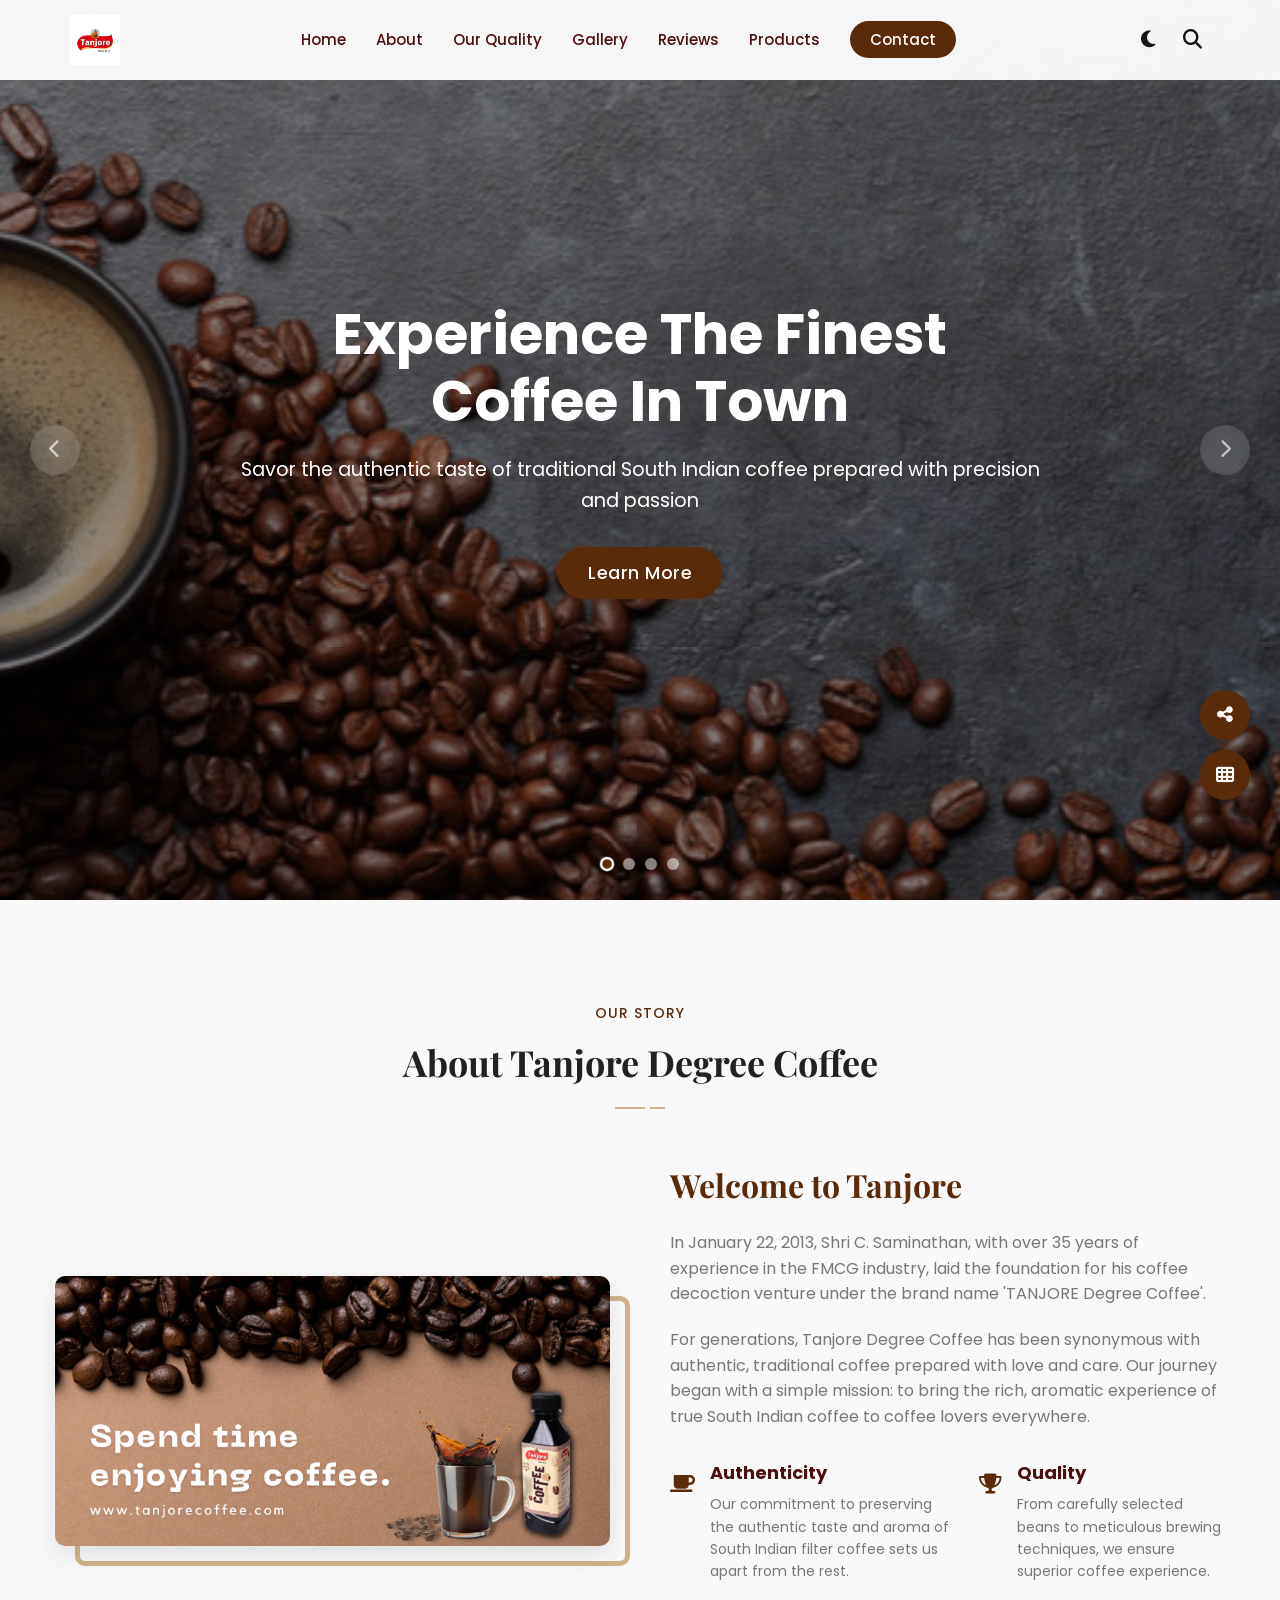
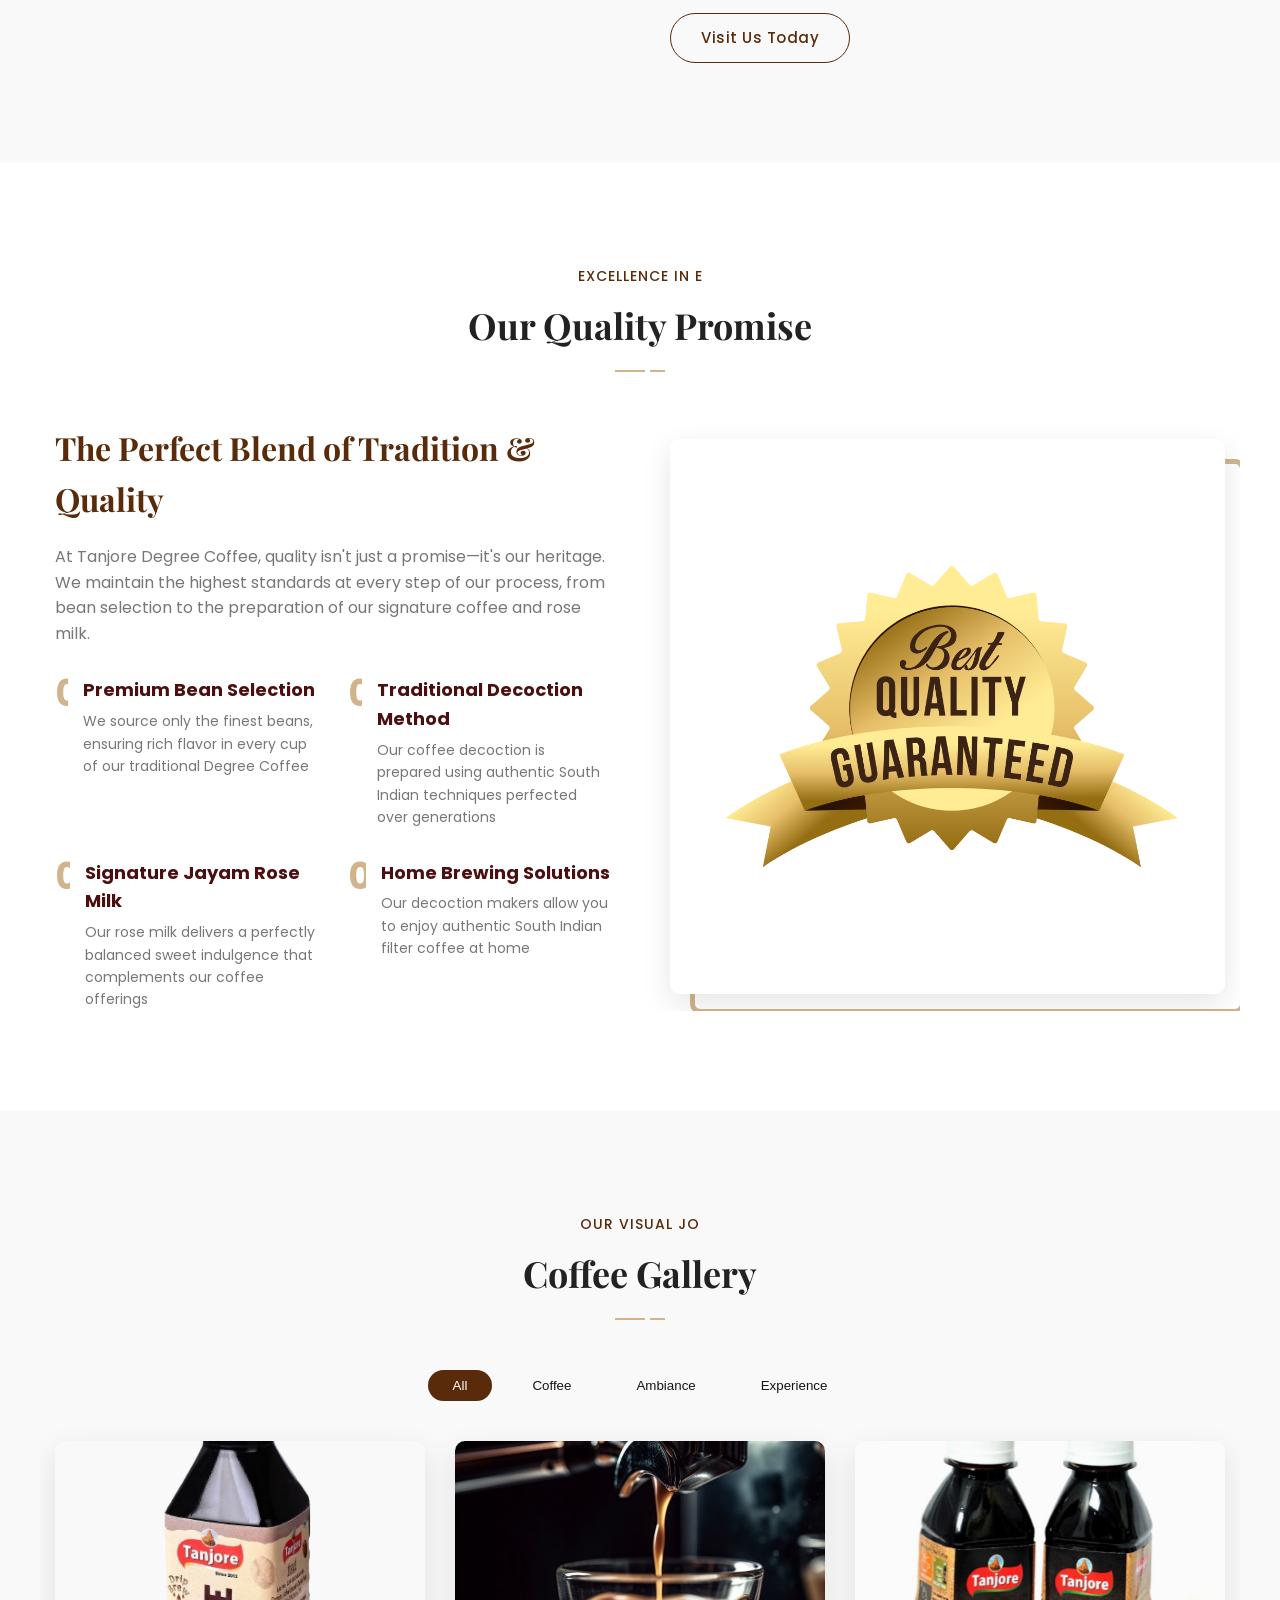
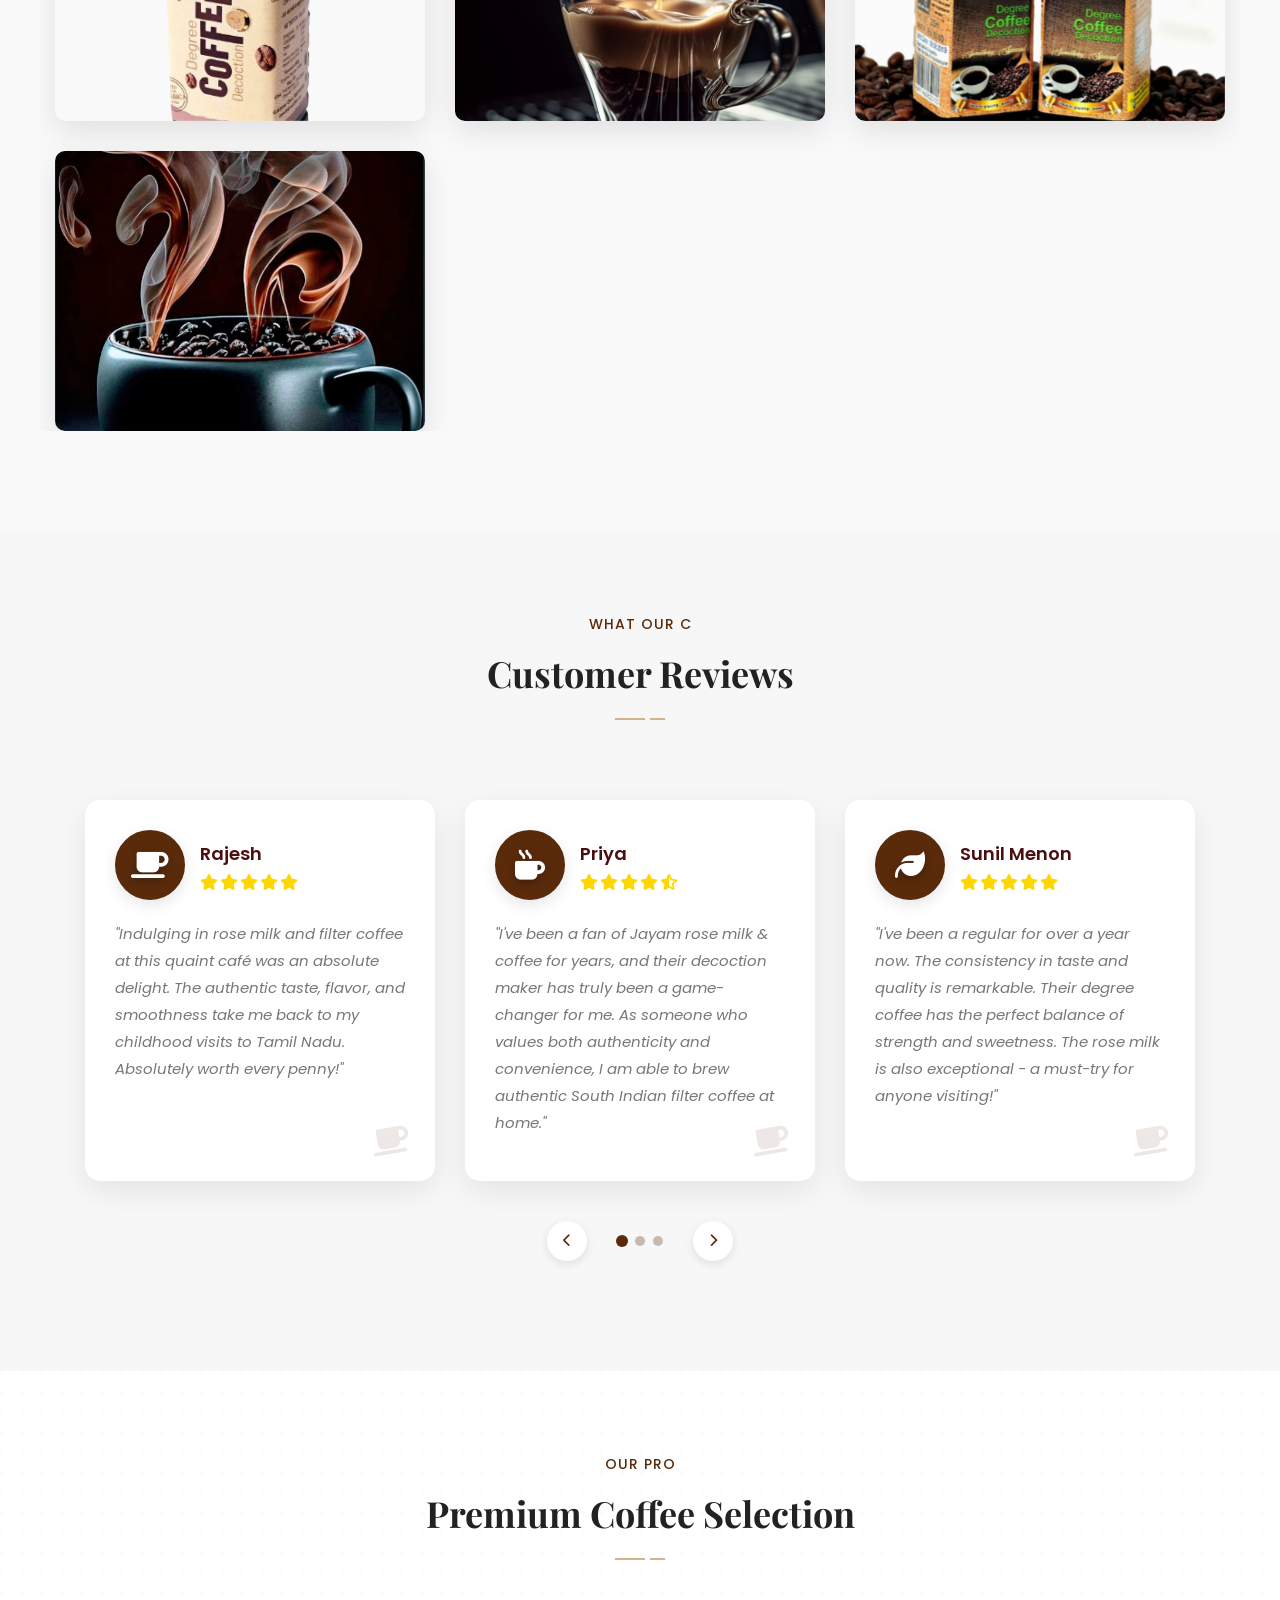
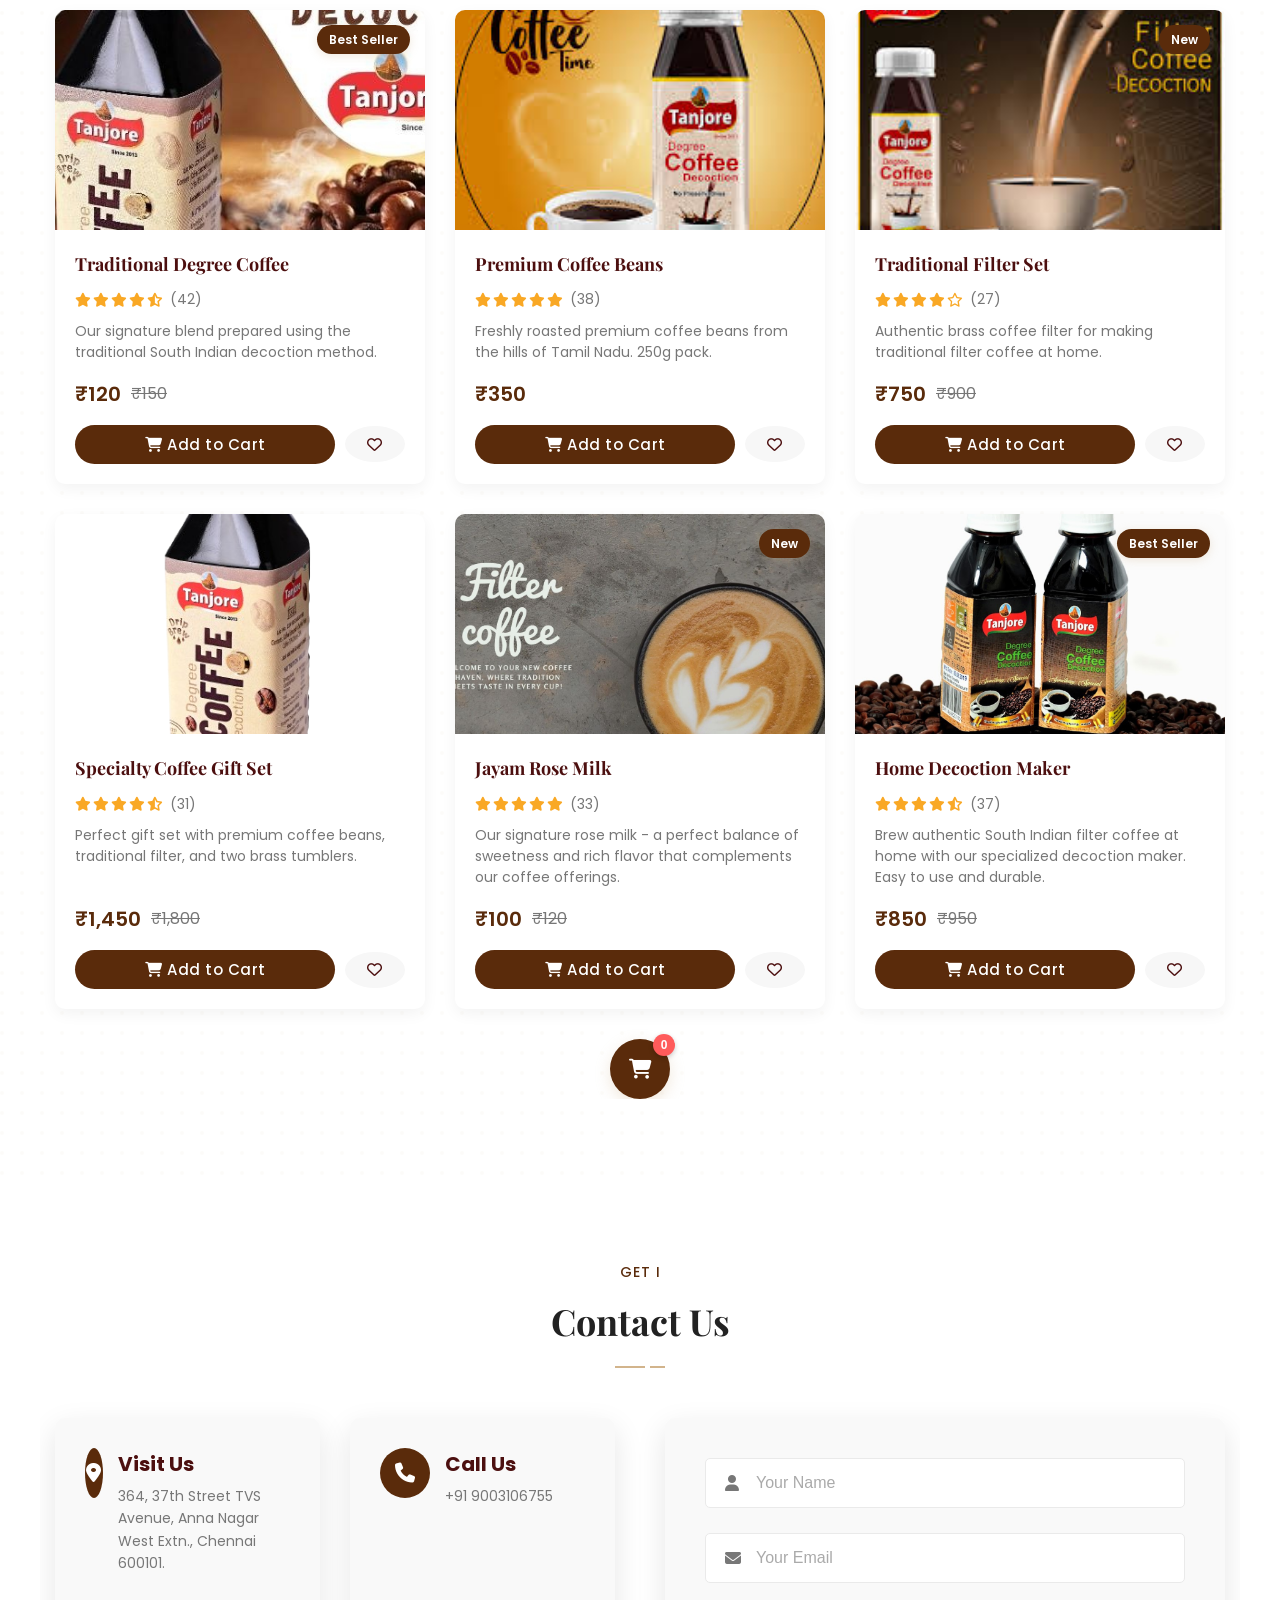
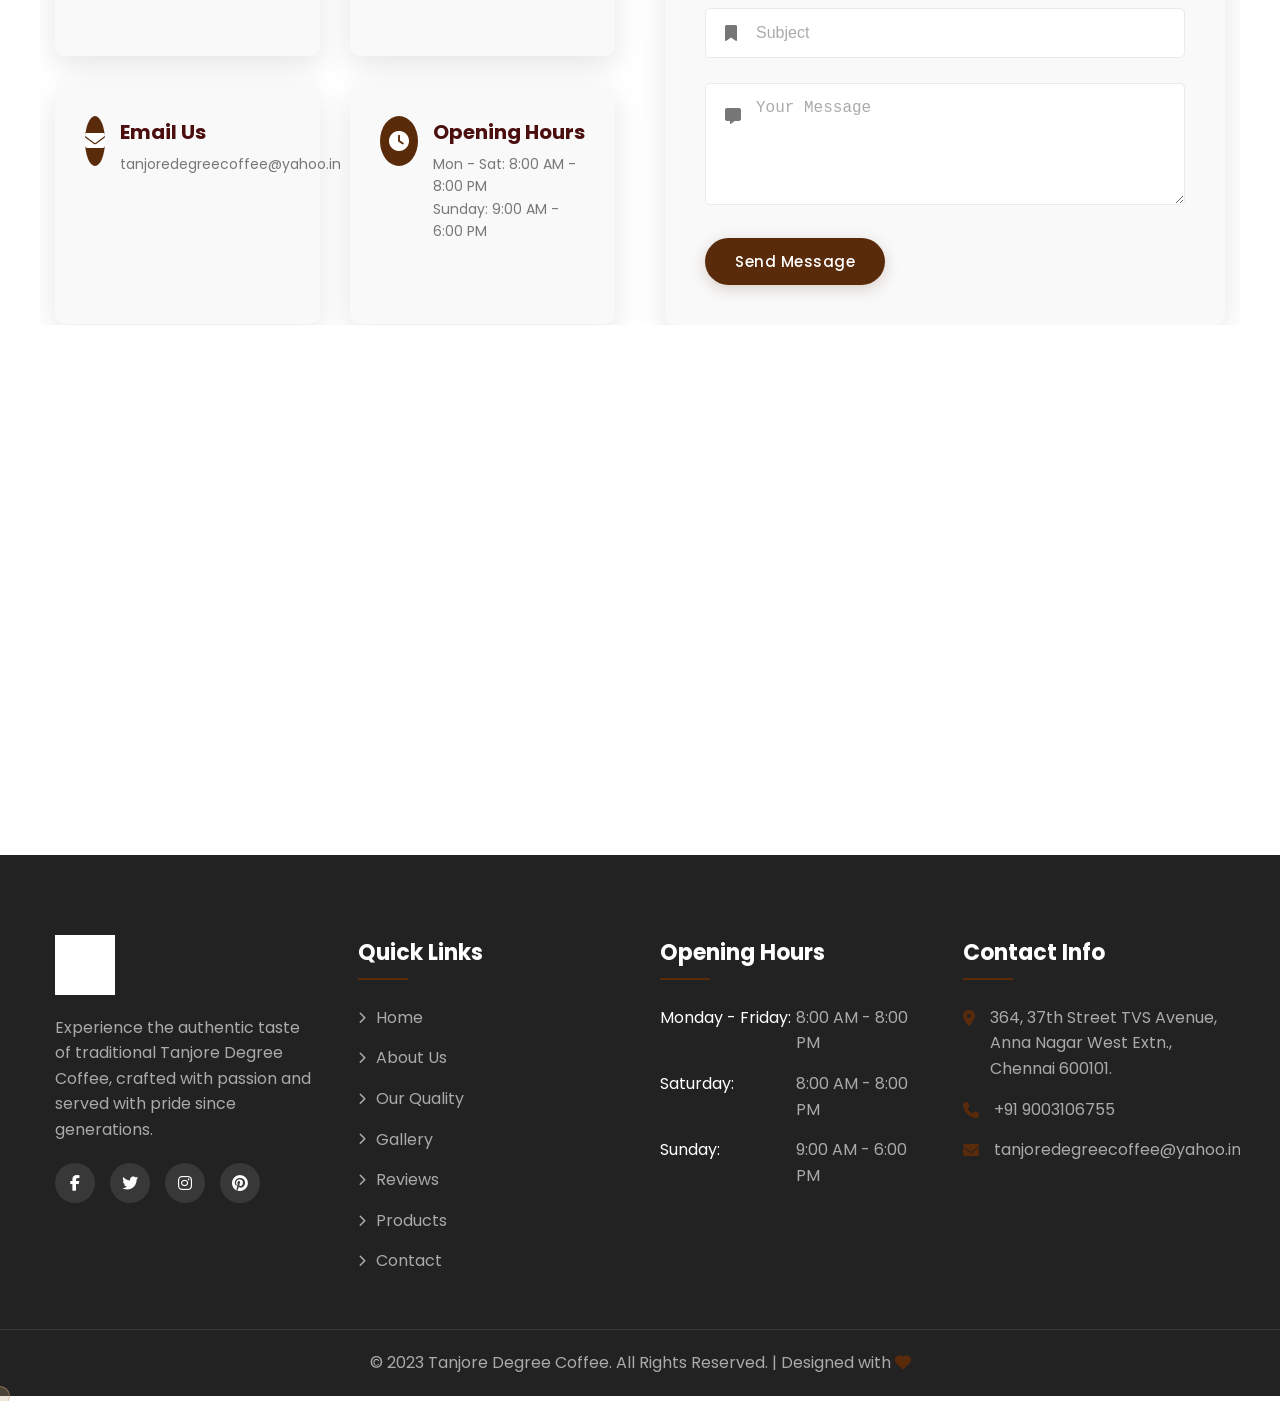
<file: index.html>
<!DOCTYPE html>
<html lang="en">
<head>
    <meta charset="UTF-8">
    <meta name="viewport" content="width=device-width, initial-scale=1.0, maximum-scale=1.0, user-scalable=no, viewport-fit=cover, shrink-to-fit=no">
    <meta name="apple-mobile-web-app-capable" content="yes">
    <meta name="apple-mobile-web-app-status-bar-style" content="black-translucent">
    <meta name="format-detection" content="telephone=no">
    <title>Tanjore Degree Coffee - Premium Coffee Experience</title>
    <!-- Preload critical banner images -->
    <link rel="preload" as="image" href="images/banner-img.jpg">
    <link rel="preload" as="image" href="images/Banner-img 3.png">
    <link rel="preload" as="image" href="images/Banner-img 1.png">
    <link rel="preload" as="image" href="images/Banner-img 4.jpeg">
    <link rel="stylesheet" href="styles.css">
    <link rel="preconnect" href="https://fonts.googleapis.com">
    <link rel="preconnect" href="https://fonts.gstatic.com" crossorigin>
    <link href="https://fonts.googleapis.com/css2?family=Playfair+Display:wght@400;500;600;700&family=Poppins:wght@300;400;500;600;700&display=swap" rel="stylesheet">
    <link rel="stylesheet" href="https://cdnjs.cloudflare.com/ajax/libs/font-awesome/6.4.0/css/all.min.css">
    <style>
        .lazy-image {
            opacity: 0;
            transition: opacity 0.3s ease;
        }
        .lazy-image.loaded {
            opacity: 1;
        }
        .image-placeholder {
            background: linear-gradient(110deg, #ececec 30%, #f5f5f5 50%, #ececec 70%);
            background-size: 200% 100%;
            animation: shimmer 1.5s infinite linear;
            border-radius: 5px;
        }
        @keyframes shimmer {
            0% { background-position: 100% 0; }
            100% { background-position: -100% 0; }
        }
        
        /* Critical fixes for iOS */
        * {
            -webkit-tap-highlight-color: transparent;
        }
        body, button, a, input {
            touch-action: manipulation;
        }
        @supports (-webkit-touch-callout: none) {
            html, body {
                height: -webkit-fill-available;
            }
            .banner-slider {
                height: calc(100vh - 80px);
                height: calc(var(--app-height, 100vh) - 80px);
            }
        }
    </style>
</head>
<body>
    <div class="coffee-animation">
        <div class="coffee-cup">
            <div class="steam">
                <span></span>
                <span></span>
                <span></span>
            </div>
        </div>
    </div>
    
    <header>
        <div class="container">
            <div class="header-inner">
                <div class="logo">
                    <img src="images/Org.png" alt="Tanjore Degree Coffee Logo">
                </div>
                <button class="mobile-menu-btn" aria-label="Toggle Menu" aria-expanded="false">
                    <span></span>
                    <span></span>
                    <span></span>
                </button>
                <nav aria-hidden="true">
                    <ul>
                        <li><a href="#home">Home</a></li>
                        <li><a href="#about">About</a></li>
                        <li><a href="#best-quality">Our Quality</a></li>
                        <li><a href="#gallery">Gallery</a></li>
                        <li><a href="#reviews">Reviews</a></li>
                        <li><a href="#products">Products</a></li>
                        <li><a href="#contact" class="nav-cta">Contact</a></li>
                    </ul>
                </nav>
                <div class="header-actions">
                    <button id="theme-toggle" aria-label="Toggle Dark Mode">
                        <i class="fas fa-moon"></i>
                    </button>
                    <button id="search-toggle" aria-label="Search">
                        <i class="fas fa-search"></i>
                    </button>
                </div>
            </div>
        </div>
        <div class="search-container">
            <div class="container">
                <form id="search-form">
                    <input type="text" id="search-input" placeholder="Search for coffee, products, or information...">
                    <button type="submit" aria-label="Submit Search">
                        <i class="fas fa-search"></i>
                    </button>
                    <button type="button" id="search-close" aria-label="Close Search">
                        <i class="fas fa-times"></i>
                    </button>
                </form>
            </div>
        </div>
    </header>

    <section id="home" class="banner">
        <div class="banner-slider">
            <div class="slide active">
                <img src="images\banner-img.jpg" alt="Tanjore Degree Coffee">
                <div class="overlay"></div>
                <div class="banner-content">
                    <h1>Experience The Finest Coffee In Town</h1>
                    <p>Savor the authentic taste of traditional South Indian coffee prepared with precision and passion</p>
                    <a href="#about" class="btn primary-btn">Learn More</a>
                </div>
            </div>
            <div class="slide">
                <img src="images/Banner-img 3.png" alt="Coffee Experience">
                <div class="overlay"></div>
                <div class="banner-content">
                    <h1>Crafted With Passion & Tradition</h1>
                    <p>Our unique brewing method preserves the rich heritage of Tamil Nadu's coffee culture</p>
                    <a href="#contact" class="btn primary-btn">Visit Us</a>
                </div>
            </div>
            <div class="slide">
                <img src="images/Banner-img 1.png" alt="Premium Coffee">
                <div class="overlay"></div>
                <div class="banner-content">
                    <h1>Premium Beans, Perfect Brews</h1>
                    <p>Every cup tells a story of quality, craftsmanship and the rich coffee heritage of South India</p>
                    <a href="#gallery" class="btn primary-btn">View Gallery</a>
                </div>
            </div>
            <div class="slide">
                <img src="images/Banner-img 4.jpeg" alt="Banner Image 4">
                <div class="overlay"></div>
                <div class="banner-content">
                    <h1>A Perfect Blend of<br><span>Tradition & Taste</span></h1>
                    <p>Experience coffee the way it was meant to be</p>
                    <a href="#contact" class="btn primary-btn">Visit Us Today</a>
                </div>
            </div>
        </div>
        <div class="slider-controls">
            <button id="prev-btn"><i class="fas fa-chevron-left"></i></button>
            <button id="next-btn"><i class="fas fa-chevron-right"></i></button>
        </div>
        <div class="slider-dots">
            <span class="dot active" data-index="0"></span>
            <span class="dot" data-index="1"></span>
            <span class="dot" data-index="2"></span>
            <span class="dot" data-index="3"></span>
        </div>
    </section>

    <section id="about" class="about">
        <div class="container">
            <div class="section-header">
                <span class="subtitle">Our Story</span>
                <h2 class="section-title">About Tanjore Degree Coffee</h2>
                <div class="title-design">
                    <span></span>
                    <span></span>
                </div>
            </div>
            <div class="about-content">
                <div class="about-img">
                    <div class="image-placeholder" style="width: 100%; height: 400px;"></div>
                    <img src="images/About us img.png" alt="About Us Image" class="lazy-image" data-src="images/About us img.png">
                    <div class="img-decoration"></div>
                </div>
                <div class="about-text">
                    <h3>Welcome to Tanjore</h3>
                    <p>In January 22, 2013, Shri C. Saminathan, with over 35 years of experience in the FMCG industry, laid the foundation for his coffee decoction venture under the brand name 'TANJORE Degree Coffee'.</p>
                    <p>For generations, Tanjore Degree Coffee has been synonymous with authentic, traditional coffee prepared with love and care. Our journey began with a simple mission: to bring the rich, aromatic experience of true South Indian coffee to coffee lovers everywhere.</p>
                    <div class="about-features">
                        <div class="feature">
                            <div class="feature-icon">
                                <i class="fas fa-coffee"></i>
                            </div>
                            <div class="feature-text">
                                <h4>Authenticity</h4>
                                <p>Our commitment to preserving the authentic taste and aroma of South Indian filter coffee sets us apart from the rest.</p>
                            </div>
                        </div>
                        <div class="feature">
                            <div class="feature-icon">
                                <i class="fas fa-trophy"></i>
                            </div>
                            <div class="feature-text">
                                <h4>Quality</h4>
                                <p>From carefully selected beans to meticulous brewing techniques, we ensure superior coffee experience.</p>
                            </div>
                        </div>
                    </div>
                    <a href="#contact" class="btn secondary-btn">Visit Us Today</a>
                </div>
            </div>
        </div>
    </section>

    <section id="best-quality" class="quality">
        <div class="container">
            <div class="section-header">
                <span class="subtitle">Excellence in Every Cup</span>
                <h2 class="section-title">Our Quality Promise</h2>
                <div class="title-design">
                    <span></span>
                    <span></span>
                </div>
            </div>
            <div class="quality-content">
                <div class="quality-text">
                    <h3>The Perfect Blend of Tradition & Quality</h3>
                    <p>At Tanjore Degree Coffee, quality isn't just a promise—it's our heritage. We maintain the highest standards at every step of our process, from bean selection to the preparation of our signature coffee and rose milk.</p>
                    <div class="quality-features">
                        <div class="quality-feature">
                            <div class="feature-number">01</div>
                            <div class="feature-info">
                                <h4>Premium Bean Selection</h4>
                                <p>We source only the finest beans, ensuring rich flavor in every cup of our traditional Degree Coffee</p>
                            </div>
                        </div>
                        <div class="quality-feature">
                            <div class="feature-number">02</div>
                            <div class="feature-info">
                                <h4>Traditional Decoction Method</h4>
                                <p>Our coffee decoction is prepared using authentic South Indian techniques perfected over generations</p>
                            </div>
                        </div>
                        <div class="quality-feature">
                            <div class="feature-number">03</div>
                            <div class="feature-info">
                                <h4>Signature Jayam Rose Milk</h4>
                                <p>Our rose milk delivers a perfectly balanced sweet indulgence that complements our coffee offerings</p>
                            </div>
                        </div>
                        <div class="quality-feature">
                            <div class="feature-number">04</div>
                            <div class="feature-info">
                                <h4>Home Brewing Solutions</h4>
                                <p>Our decoction makers allow you to enjoy authentic South Indian filter coffee at home</p>
                            </div>
                        </div>
                    </div>
                </div>
                <div class="quality-img">
                    <img src="images/Best Quality Img.png" alt="Best Quality Image">
                    <div class="img-decoration"></div>
                </div>
            </div>
        </div>
    </section>

    <section id="gallery" class="gallery">
        <div class="container">
            <div class="section-header">
                <span class="subtitle">Our Visual Journey</span>
                <h2 class="section-title">Coffee Gallery</h2>
                <div class="title-design">
                    <span></span>
                    <span></span>
                </div>
            </div>
            <div class="gallery-tabs">
                <button class="tab-btn active" data-filter="all">All</button>
                <button class="tab-btn" data-filter="coffee">Coffee</button>
                <button class="tab-btn" data-filter="ambiance">Ambiance</button>
                <button class="tab-btn" data-filter="experience">Experience</button>
            </div>
            <div class="gallery-grid">
                <div class="gallery-item" data-category="coffee">
                    <div class="gallery-item-inner">
                        <img src="images/Gallery-img 1.png" alt="Gallery Image 1">
                        <div class="overlay">
                            <div class="overlay-content">
                                <span class="category">Coffee</span>
                                <h3>Traditional Brew</h3>
                                <a href="images/Gallery-img 1.png" class="gallery-zoom"><i class="fas fa-search-plus"></i></a>
                            </div>
                        </div>
                    </div>
                </div>
                <div class="gallery-item" data-category="ambiance">
                    <div class="gallery-item-inner">
                        <img src="images/Gallery-img 2.jpeg" alt="Gallery Image 2">
                        <div class="overlay">
                            <div class="overlay-content">
                                <span class="category">Ambiance</span>
                                <h3>Coffee Culture</h3>
                                <a href="images/Gallery-img 2.jpeg" class="gallery-zoom"><i class="fas fa-search-plus"></i></a>
                            </div>
                        </div>
                    </div>
                </div>
                <div class="gallery-item" data-category="experience">
                    <div class="gallery-item-inner">
                        <img src="images/Gallery-img 3.png" alt="Gallery Image 3">
                        <div class="overlay">
                            <div class="overlay-content">
                                <span class="category">Experience</span>
                                <h3>Artisan Coffee</h3>
                                <a href="images/Gallery-img 3.png" class="gallery-zoom"><i class="fas fa-search-plus"></i></a>
                            </div>
                        </div>
                    </div>
                </div>
                <div class="gallery-item" data-category="coffee">
                    <div class="gallery-item-inner">
                        <img src="images/Gallery-img 4.jpeg" alt="Gallery Image 4">
                        <div class="overlay">
                            <div class="overlay-content">
                                <span class="category">Coffee</span>
                                <h3>Premium Selection</h3>
                                <a href="images/Gallery-img 4.jpeg" class="gallery-zoom"><i class="fas fa-search-plus"></i></a>
                            </div>
                        </div>
                    </div>
                </div>
            </div>
        </div>
    </section>

    <section id="reviews" class="reviews">
        <div class="container">
            <div class="section-header">
                <span class="subtitle">What Our Customers Say</span>
                <h2 class="section-title">Customer Reviews</h2>
                <div class="title-design">
                    <span></span>
                    <span></span>
                </div>
            </div>
            
            <div class="reviews-wrapper">
                <div class="reviews-slider">
                    <div class="review-card">
                        <div class="review-top">
                            <div class="review-img">
                                <div class="customer-emoji"><i class="fas fa-coffee"></i></div>
                            </div>
                            <div class="review-info">
                                <h4>Rajesh</h4>
                                <div class="rating">
                                    <i class="fas fa-star"></i>
                                    <i class="fas fa-star"></i>
                                    <i class="fas fa-star"></i>
                                    <i class="fas fa-star"></i>
                                    <i class="fas fa-star"></i>
                                </div>
                            </div>
                        </div>
                        <div class="review-content">
                            <p>"Indulging in rose milk and filter coffee at this quaint café was an absolute delight. The authentic taste, flavor, and smoothness take me back to my childhood visits to Tamil Nadu. Absolutely worth every penny!"</p>
                            <div class="coffee-quote">
                                <i class="fas fa-coffee"></i>
                            </div>
                        </div>
                    </div>
                    
                    <div class="review-card">
                        <div class="review-top">
                            <div class="review-img">
                                <div class="customer-emoji"><i class="fas fa-mug-hot"></i></div>
                            </div>
                            <div class="review-info">
                                <h4>Priya</h4>
                                <div class="rating">
                                    <i class="fas fa-star"></i>
                                    <i class="fas fa-star"></i>
                                    <i class="fas fa-star"></i>
                                    <i class="fas fa-star"></i>
                                    <i class="fas fa-star-half-alt"></i>
                                </div>
                            </div>
                        </div>
                        <div class="review-content">
                            <p>"I've been a fan of Jayam rose milk & coffee for years, and their decoction maker has truly been a game-changer for me. As someone who values both authenticity and convenience, I am able to brew authentic South Indian filter coffee at home."</p>
                            <div class="coffee-quote">
                                <i class="fas fa-coffee"></i>
                            </div>
                        </div>
                    </div>
                    
                    <div class="review-card">
                        <div class="review-top">
                            <div class="review-img">
                                <div class="customer-emoji"><i class="fas fa-leaf"></i></div>
                            </div>
                            <div class="review-info">
                                <h4>Sunil Menon</h4>
                                <div class="rating">
                                    <i class="fas fa-star"></i>
                                    <i class="fas fa-star"></i>
                                    <i class="fas fa-star"></i>
                                    <i class="fas fa-star"></i>
                                    <i class="fas fa-star"></i>
                                </div>
                            </div>
                        </div>
                        <div class="review-content">
                            <p>"I've been a regular for over a year now. The consistency in taste and quality is remarkable. Their degree coffee has the perfect balance of strength and sweetness. The rose milk is also exceptional - a must-try for anyone visiting!"</p>
                            <div class="coffee-quote">
                                <i class="fas fa-coffee"></i>
                            </div>
                        </div>
                    </div>
                </div>
                
                <div class="reviews-navigation">
                    <button class="review-prev"><i class="fas fa-chevron-left"></i></button>
                    <div class="review-dots">
                        <span class="review-dot active"></span>
                        <span class="review-dot"></span>
                        <span class="review-dot"></span>
                    </div>
                    <button class="review-next"><i class="fas fa-chevron-right"></i></button>
                </div>
            </div>
        </div>
    </section>

    <section id="products" class="products">
        <div class="container">
            <div class="section-header">
                <span class="subtitle">Our Products</span>
                <h2 class="section-title">Premium Coffee Selection</h2>
                <div class="title-design">
                    <span></span>
                    <span></span>
                </div>
            </div>
            
            <div class="products-grid">
                <div class="product-card">
                    <div class="product-badge">Best Seller</div>
                    <div class="product-img">
                        <img src="images/p1.jpg" alt="Traditional Degree Coffee">
                    </div>
                    <div class="product-content">
                        <h3>Traditional Degree Coffee</h3>
                        <div class="product-rating">
                            <i class="fas fa-star"></i>
                            <i class="fas fa-star"></i>
                            <i class="fas fa-star"></i>
                            <i class="fas fa-star"></i>
                            <i class="fas fa-star-half-alt"></i>
                            <span>(42)</span>
                        </div>
                        <p>Our signature blend prepared using the traditional South Indian decoction method.</p>
                        <div class="product-price">
                            <span class="price">₹120</span>
                            <span class="original-price">₹150</span>
                        </div>
                        <div class="product-actions">
                            <button class="btn add-to-cart" data-product="Traditional Degree Coffee" data-price="120">
                                <i class="fas fa-shopping-cart"></i> Add to Cart
                            </button>
                            <button class="btn product-favorite" aria-label="Add to Favorites">
                                <i class="far fa-heart"></i>
                            </button>
                        </div>
                    </div>
                </div>
                
                <div class="product-card">
                    <div class="product-img">
                        <img src="images/p2.jpeg" alt="Premium Coffee Beans">
                    </div>
                    <div class="product-content">
                        <h3>Premium Coffee Beans</h3>
                        <div class="product-rating">
                            <i class="fas fa-star"></i>
                            <i class="fas fa-star"></i>
                            <i class="fas fa-star"></i>
                            <i class="fas fa-star"></i>
                            <i class="fas fa-star"></i>
                            <span>(38)</span>
                        </div>
                        <p>Freshly roasted premium coffee beans from the hills of Tamil Nadu. 250g pack.</p>
                        <div class="product-price">
                            <span class="price">₹350</span>
                        </div>
                        <div class="product-actions">
                            <button class="btn add-to-cart" data-product="Premium Coffee Beans" data-price="350">
                                <i class="fas fa-shopping-cart"></i> Add to Cart
                            </button>
                            <button class="btn product-favorite" aria-label="Add to Favorites">
                                <i class="far fa-heart"></i>
                            </button>
                        </div>
                    </div>
                </div>
                
                <div class="product-card">
                    <div class="product-badge">New</div>
                    <div class="product-img">
                        <img src="images/p3.jpeg" alt="Traditional Filter Set">
                    </div>
                    <div class="product-content">
                        <h3>Traditional Filter Set</h3>
                        <div class="product-rating">
                            <i class="fas fa-star"></i>
                            <i class="fas fa-star"></i>
                            <i class="fas fa-star"></i>
                            <i class="fas fa-star"></i>
                            <i class="far fa-star"></i>
                            <span>(27)</span>
                        </div>
                        <p>Authentic brass coffee filter for making traditional filter coffee at home.</p>
                        <div class="product-price">
                            <span class="price">₹750</span>
                            <span class="original-price">₹900</span>
                        </div>
                        <div class="product-actions">
                            <button class="btn add-to-cart" data-product="Traditional Filter Set" data-price="750">
                                <i class="fas fa-shopping-cart"></i> Add to Cart
                            </button>
                            <button class="btn product-favorite" aria-label="Add to Favorites">
                                <i class="far fa-heart"></i>
                            </button>
                        </div>
                    </div>
                </div>
                
                <div class="product-card">
                    <div class="product-img">
                        <img src="images/Gallery-img 1.png" alt="Specialty Coffee Gift Set">
                    </div>
                    <div class="product-content">
                        <h3>Specialty Coffee Gift Set</h3>
                        <div class="product-rating">
                            <i class="fas fa-star"></i>
                            <i class="fas fa-star"></i>
                            <i class="fas fa-star"></i>
                            <i class="fas fa-star"></i>
                            <i class="fas fa-star-half-alt"></i>
                            <span>(31)</span>
                        </div>
                        <p>Perfect gift set with premium coffee beans, traditional filter, and two brass tumblers.</p>
                        <div class="product-price">
                            <span class="price">₹1,450</span>
                            <span class="original-price">₹1,800</span>
                        </div>
                        <div class="product-actions">
                            <button class="btn add-to-cart" data-product="Specialty Coffee Gift Set" data-price="1450">
                                <i class="fas fa-shopping-cart"></i> Add to Cart
                            </button>
                            <button class="btn product-favorite" aria-label="Add to Favorites">
                                <i class="far fa-heart"></i>
                            </button>
                        </div>
                    </div>
                </div>
                
                <div class="product-card">
                    <div class="product-badge">New</div>
                    <div class="product-img">
                        <img src="images/Banner-img 4.jpeg" alt="Jayam Rose Milk">
                    </div>
                    <div class="product-content">
                        <h3>Jayam Rose Milk</h3>
                        <div class="product-rating">
                            <i class="fas fa-star"></i>
                            <i class="fas fa-star"></i>
                            <i class="fas fa-star"></i>
                            <i class="fas fa-star"></i>
                            <i class="fas fa-star"></i>
                            <span>(33)</span>
                        </div>
                        <p>Our signature rose milk - a perfect balance of sweetness and rich flavor that complements our coffee offerings.</p>
                        <div class="product-price">
                            <span class="price">₹100</span>
                            <span class="original-price">₹120</span>
                        </div>
                        <div class="product-actions">
                            <button class="btn add-to-cart" data-product="Jayam Rose Milk" data-price="100">
                                <i class="fas fa-shopping-cart"></i> Add to Cart
                            </button>
                            <button class="btn product-favorite" aria-label="Add to Favorites">
                                <i class="far fa-heart"></i>
                            </button>
                        </div>
                    </div>
                </div>
                <div class="product-card">
                    <div class="product-badge">Best Seller</div>
                    <div class="product-img">
                        <img src="images/Gallery-img 3.png" alt="Home Decoction Maker">
                    </div>
                    <div class="product-content">
                        <h3>Home Decoction Maker</h3>
                        <div class="product-rating">
                            <i class="fas fa-star"></i>
                            <i class="fas fa-star"></i>
                            <i class="fas fa-star"></i>
                            <i class="fas fa-star"></i>
                            <i class="fas fa-star-half-alt"></i>
                            <span>(37)</span>
                        </div>
                        <p>Brew authentic South Indian filter coffee at home with our specialized decoction maker. Easy to use and durable.</p>
                        <div class="product-price">
                            <span class="price">₹850</span>
                            <span class="original-price">₹950</span>
                        </div>
                        <div class="product-actions">
                            <button class="btn add-to-cart" data-product="Home Decoction Maker" data-price="850">
                                <i class="fas fa-shopping-cart"></i> Add to Cart
                            </button>
                            <button class="btn product-favorite" aria-label="Add to Favorites">
                                <i class="far fa-heart"></i>
                            </button>
                        </div>
                    </div>
                </div>
            </div>
            
            <div class="cart-summary">
                <div class="cart-preview">
                    <button id="cart-toggle">
                        <i class="fas fa-shopping-cart"></i>
                        <span class="cart-count">0</span>
                    </button>
                    <div class="cart-dropdown">
                        <h3>Your Cart</h3>
                        <div class="cart-items"></div>
                        <div class="cart-total">
                            <span>Total:</span>
                            <span class="total-amount">₹0</span>
                        </div>
                        <div class="cart-actions">
                            <button class="btn secondary-btn clear-cart">Clear Cart</button>
                            <button class="btn primary-btn checkout-btn">Checkout</button>
                        </div>
                    </div>
                </div>
            </div>
        </div>
    </section>

    <section id="contact" class="contact">
        <div class="container">
            <div class="section-header">
                <span class="subtitle">Get In Touch</span>
                <h2 class="section-title">Contact Us</h2>
                <div class="title-design">
                    <span></span>
                    <span></span>
                </div>
            </div>
            <div class="contact-content">
                <div class="contact-info">
                    <div class="info-card">
                        <div class="info-icon">
                            <i class="fas fa-map-marker-alt"></i>
                        </div>
                        <div class="info-details">
                            <h3>Visit Us</h3>
                            <p>364, 37th Street TVS Avenue, Anna Nagar West Extn., Chennai 600101.</p>
                        </div>
                    </div>
                    <div class="info-card">
                        <div class="info-icon">
                            <i class="fas fa-phone"></i>
                        </div>
                        <div class="info-details">
                            <h3>Call Us</h3>
                            <p>+91 9003106755</p>
                        </div>
                    </div>
                    <div class="info-card">
                        <div class="info-icon">
                            <i class="fas fa-envelope"></i>
                        </div>
                        <div class="info-details">
                            <h3>Email Us</h3>
                            <p>tanjoredegreecoffee@yahoo.in</p>
                        </div>
                    </div>
                    <div class="info-card">
                        <div class="info-icon">
                            <i class="fas fa-clock"></i>
                        </div>
                        <div class="info-details">
                            <h3>Opening Hours</h3>
                            <p>Mon - Sat: 8:00 AM - 8:00 PM<br>Sunday: 9:00 AM - 6:00 PM</p>
                        </div>
                    </div>
                </div>
                <div class="contact-form-container">
                    <form id="contactForm">
                        <div class="form-group">
                            <input type="text" id="name" name="name" placeholder="Your Name" required>
                            <i class="fas fa-user"></i>
                        </div>
                        <div class="form-group">
                            <input type="email" id="email" name="email" placeholder="Your Email" required>
                            <i class="fas fa-envelope"></i>
                        </div>
                        <div class="form-group">
                            <input type="text" id="subject" name="subject" placeholder="Subject">
                            <i class="fas fa-bookmark"></i>
                        </div>
                        <div class="form-group">
                            <textarea id="message" name="message" rows="5" placeholder="Your Message" required></textarea>
                            <i class="fas fa-comment-alt"></i>
                        </div>
                        <button type="submit" class="btn primary-btn">Send Message</button>
                    </form>
                </div>
            </div>
        </div>
    </section>

    <div class="map-section">
        <iframe src="https://www.google.com/maps/embed?pb=!1m18!1m12!1m3!1d3886.3735882105213!2d80.1943!3d13.087!2m3!1f0!2f0!3f0!3m2!1i1024!2i768!4f13.1!3m3!1m2!1s0x3a5264078822cdf9%3A0xda8b538dd1623894!2s37th%20St%2C%20Anna%20Nagar%2C%20Chennai%2C%20Tamil%20Nadu%20600040!5e0!3m2!1sen!2sin!4v1679482692272!5m2!1sen!2sin" width="100%" height="450" style="border:0;" allowfullscreen="" loading="lazy" referrerpolicy="no-referrer-when-downgrade"></iframe>
    </div>

    <footer>
        <div class="footer-top">
            <div class="container">
                <div class="footer-content">
                    <div class="footer-about">
                        <div class="footer-logo">
                            <img src="images/Org authentic img.png" alt="Tanjore Degree Coffee Logo">
                        </div>
                        <p>Experience the authentic taste of traditional Tanjore Degree Coffee, crafted with passion and served with pride since generations.</p>
                        <div class="footer-social">
                            <a href="#" class="social-icon"><i class="fab fa-facebook-f"></i></a>
                            <a href="#" class="social-icon"><i class="fab fa-twitter"></i></a>
                            <a href="#" class="social-icon"><i class="fab fa-instagram"></i></a>
                            <a href="#" class="social-icon"><i class="fab fa-pinterest"></i></a>
                        </div>
                    </div>
                    <div class="footer-links">
                        <h3>Quick Links</h3>
                        <ul>
                            <li><a href="#home"><i class="fas fa-chevron-right"></i> Home</a></li>
                            <li><a href="#about"><i class="fas fa-chevron-right"></i> About Us</a></li>
                            <li><a href="#best-quality"><i class="fas fa-chevron-right"></i> Our Quality</a></li>
                            <li><a href="#gallery"><i class="fas fa-chevron-right"></i> Gallery</a></li>
                            <li><a href="#reviews"><i class="fas fa-chevron-right"></i> Reviews</a></li>
                            <li><a href="#products"><i class="fas fa-chevron-right"></i> Products</a></li>
                            <li><a href="#contact"><i class="fas fa-chevron-right"></i> Contact</a></li>
                        </ul>
                    </div>
                    <div class="footer-hours">
                        <h3>Opening Hours</h3>
                        <ul class="hours-list">
                            <li><span>Monday - Friday:</span> <span>8:00 AM - 8:00 PM</span></li>
                            <li><span>Saturday:</span> <span>8:00 AM - 8:00 PM</span></li>
                            <li><span>Sunday:</span> <span>9:00 AM - 6:00 PM</span></li>
                        </ul>
                    </div>
                    <div class="footer-contact">
                        <h3>Contact Info</h3>
                        <ul class="contact-list">
                            <li>
                                <i class="fas fa-map-marker-alt"></i>
                                <span>364, 37th Street TVS Avenue, Anna Nagar West Extn., Chennai 600101.</span>
                            </li>
                            <li>
                                <i class="fas fa-phone"></i>
                                <span>+91 9003106755</span>
                            </li>
                            <li>
                                <i class="fas fa-envelope"></i>
                                <span>tanjoredegreecoffee@yahoo.in</span>
                            </li>
                        </ul>
                    </div>
                </div>
            </div>
        </div>
        <div class="footer-bottom">
            <div class="container">
                <p>&copy; 2023 Tanjore Degree Coffee. All Rights Reserved. | Designed with <i class="fas fa-heart"></i></p>
            </div>
        </div>
    </footer>

    <a href="#home" class="back-to-top"><i class="fas fa-arrow-up"></i></a>

    <div class="quick-actions">
        <button class="quick-action" id="share-btn" aria-label="Share">
            <i class="fas fa-share-alt"></i>
        </button>
        <button class="quick-action" id="menu-btn" aria-label="Menu">
            <i class="fas fa-th"></i>
        </button>
        <div class="quick-menu">
            <a href="#home"><i class="fas fa-home"></i> Home</a>
            <a href="#about"><i class="fas fa-info-circle"></i> About</a>
            <a href="#gallery"><i class="fas fa-images"></i> Gallery</a>
            <a href="#contact"><i class="fas fa-envelope"></i> Contact</a>
        </div>
        <div class="share-menu">
            <a href="#" class="share-option" data-platform="facebook"><i class="fab fa-facebook-f"></i></a>
            <a href="#" class="share-option" data-platform="twitter"><i class="fab fa-twitter"></i></a>
            <a href="#" class="share-option" data-platform="whatsapp"><i class="fab fa-whatsapp"></i></a>
            <a href="#" class="share-option" data-platform="email"><i class="fas fa-envelope"></i></a>
        </div>
    </div>

    <script src="script.js"></script>
</body>
</html>
</file>
<file: styles.css>
/* Reset and base styles */
* {
    margin: 0;
    padding: 0;
    box-sizing: border-box;
    -webkit-tap-highlight-color: transparent; /* Remove tap highlight on iOS */
}

:root {
    --primary-color: #5a2b0b;
    --secondary-color: #8B4513;
    --accent-color: #D2B48C;
    --bg-light: #815b1b;
    --text-dark: #4c0f0f;
    --text-light: #777;
    --transition: all 0.3s ease;
    --shadow: 0 5px 15px rgba(0, 0, 0, 0.1);
    --border-radius: 5px;
    --white: #ffffff;
    --black: #222222;
    --gray-light: #f7f7f7;
    --gray: #efefef;
    --font-primary: 'Poppins', sans-serif;
    --font-secondary: 'Playfair Display', serif;
    --box-shadow: 0 10px 30px rgba(0, 0, 0, 0.1);
    --bg-color: #fff;
    --border-color: #eaeaea;
    --text-color: #161515;
    --bg-light: #f9f9f9;
    --app-height: 100vh;
    --header-bg-color: #333;
    --header-hover-bg-color: #444;
}

header {
    position: fixed;
    top: 0;
    left: 0;
    width: 100%;
    padding: 15px 0;
    background: var(--header-bg-color);
    z-index: 1000;
    transition: var(--transition);
    backdrop-filter: blur(5px);
    -webkit-transform: translateZ(0);
    -moz-transform: translateZ(0);
    -ms-transform: translateZ(0);
    -o-transform: translateZ(0);
    transform: translateZ(0);
    -webkit-backface-visibility: hidden;
    -moz-backface-visibility: hidden;
    -ms-backface-visibility: hidden;
    backface-visibility: hidden;
    -webkit-perspective: 1000;
    -moz-perspective: 1000;
    -ms-perspective: 1000;
    perspective: 1000;
}

header:hover {
    background: var(--header-hover-bg-color);
}

html {
    scroll-behavior: smooth;
    -webkit-text-size-adjust: 100%; /* Prevent font scaling on orientation change */
    width: 100%;
    height: 100%;
    overflow-x: hidden;
    max-width: 100vw;
}

body {
    font-family: var(--font-primary);
    line-height: 1.6;
    color: var(--text-dark);
    overflow-x: hidden;
    background-color: var(--white);
    min-height: 100vh;
    min-height: var(--app-height);
    -webkit-overflow-scrolling: touch;
}

a {
    text-decoration: none;
    color: var(--text-color);
    transition: var(--transition);
}

ul {
    list-style: none;
}

img {
    max-width: 100%;
    height: auto;
    display: block; /* Prevent unexpected margins */
}

.container {
    width: 100%;
    max-width: 1200px;
    margin: 0 auto;
    padding: 0 15px;
    overflow-x: hidden;
}

/* Section Headers */
.section-header {
    text-align: center;
    margin-bottom: 50px;
    position: relative;
}

.subtitle {
    display: inline-block;
    font-size: 14px;
    font-weight: 500;
    color: var(--primary-color);
    letter-spacing: 1px;
    text-transform: uppercase;
    margin-bottom: 10px;
    position: relative;
}

.section-title {
    font-family: var(--font-secondary);
    font-size: 36px;
    font-weight: 700;
    margin-bottom: 15px;
    color: var(--black);
    position: relative;
}

.title-design {
    display: flex;
    align-items: center;
    justify-content: center;
    gap: 5px;
    margin-top: 15px;
}

.title-design span {
    height: 2px;
    background-color: var(--accent-color);
}

.title-design span:first-child {
    width: 30px;
}

.title-design span:last-child {
    width: 15px;
}

/* Buttons */
.btn {
    display: inline-flex;
    align-items: center;
    justify-content: center;
    padding: 12px 30px;
    border-radius: 30px;
    font-weight: 500;
    text-decoration: none;
    transition: var(--transition);
    position: relative;
    overflow: hidden;
    border: none;
    cursor: pointer;
    font-size: 15px;
    letter-spacing: 0.5px;
    font-family: var(--font-primary);
}

.primary-btn {
    background: var(--primary-color);
    color: var(--white);
    box-shadow: 0 4px 15px rgba(90, 43, 11, 0.2);
}

.primary-btn:hover {
    transform: translateY(-3px);
    box-shadow: 0 8px 25px rgba(90, 43, 11, 0.3);
}

.secondary-btn {
    background: transparent;
    color: var(--primary-color);
    border: 1px solid var(--primary-color);
}

.secondary-btn:hover {
    background: var(--primary-color);
    color: var(--white);
    transform: translateY(-3px);
}

/* Header styles */
header {
    position: fixed;
    top: 0;
    left: 0;
    width: 100%;
    padding: 15px 0;
    background: rgba(255, 255, 255, 0.95);
    z-index: 1000;
    transition: var(--transition);
    backdrop-filter: blur(5px);
    -webkit-transform: translateZ(0);
    -moz-transform: translateZ(0);
    -ms-transform: translateZ(0);
    -o-transform: translateZ(0);
    transform: translateZ(0);
    -webkit-backface-visibility: hidden;
    -moz-backface-visibility: hidden;
    -ms-backface-visibility: hidden;
    backface-visibility: hidden;
    -webkit-perspective: 1000;
    -moz-perspective: 1000;
    -ms-perspective: 1000;
    perspective: 1000;
}

.header-inner {
    display: flex;
    align-items: center;
    justify-content: space-between;
    padding: 0 15px;
}

.logo img {
    max-height: 50px;
    width: auto;
}

nav ul {
    display: flex;
    gap: 30px;
    list-style: none;
}

nav ul li a {
    color: var(--text-dark);
    text-decoration: none;
    font-weight: 500;
    position: relative;
    font-size: 15px;
    padding: 5px 0;
}

nav ul li a::after {
    content: '';
    position: absolute;
    bottom: -5px;
    left: 0;
    width: 0;
    height: 2px;
    background: var(--primary-color);
    transition: var(--transition);
}

nav ul li a:hover {
    color: var(--primary-color);
}

nav ul li a:hover::after {
    width: 100%;
}

.nav-cta {
    background-color: var(--primary-color);
    color: #fff;
    padding: 8px 20px;
    border-radius: 30px;
}

.nav-cta:hover {
    background-color: var(--text-color);
    color: #fff;
}

.nav-cta::after {
    display: none;
}

.mobile-menu-btn {
    display: none;
    flex-direction: column;
    gap: 6px;
    cursor: pointer;
    z-index: 1001;
    position: relative;
}

.mobile-menu-btn span {
    display: block;
    width: 30px;
    height: 3px;
    background-color: var(--text-color);
    transition: transform 0.4s ease, opacity 0.4s ease;
    border-radius: 3px;
}

/* Banner section styles */
.banner {
    position: relative;
    height: 100vh;
    overflow: hidden;
    min-height: 600px;
}

.banner-slider {
    height: 100%;
    position: relative;
    overflow: hidden;
}

.slide {
    position: absolute;
    top: 0;
    left: 0;
    width: 100%;
    height: 100%;
    opacity: 0;
    visibility: hidden;
    transition: opacity 1s ease-in-out, visibility 1s ease-in-out;
    z-index: 1;
    will-change: opacity, visibility;
}

.slide.active {
    opacity: 1;
    visibility: visible;
    z-index: 2;
}

.slide img {
    width: 100%;
    height: 100%;
    object-fit: cover;
    object-position: center;
    transform: scale(1);
    transition: transform 6s ease;
    will-change: transform;
    max-height: 100vh;
}

.slide.active img {
    transform: scale(1.05);
}

.slide .overlay {
    position: absolute;
    top: 0;
    left: 0;
    width: 100%;
    height: 100%;
    background: rgba(0, 0, 0, 0.4);
}

.banner-content {
    position: absolute;
    top: 50%;
    left: 50%;
    transform: translate(-50%, -50%);
    text-align: center;
    color: #fff;
    width: 90%;
    max-width: 800px;
    z-index: 2;
}

.banner-content h1 {
    font-size: 3.5rem;
    margin-bottom: 20px;
    line-height: 1.2;
}

.banner-content h1 span {
    display: block;
    font-size: 2.8rem;
    color: var(--primary-color);
}

.banner-content p {
    font-size: 1.2rem;
    margin-bottom: 30px;
    line-height: 1.6;
}

.banner-content .btn {
    padding: 12px 30px;
    font-size: 1.1rem;
}

/* Mobile responsiveness for banner */
@media (max-width: 768px) {
    .banner {
        height: 80vh;
        min-height: 400px;
    }
    
    .banner-slider {
        height: 100%;
    }
    
    .slide {
        height: 100%;
    }
    
    .slide img {
        width: 100%;
        height: 100%;
        object-fit: cover;
        object-position: center;
        transform: translateZ(0); /* Hardware acceleration */
        -webkit-transform: translateZ(0);
        backface-visibility: hidden;
        -webkit-backface-visibility: hidden;
    }
    
    .slide.active img {
        transform: scale(1.05) translateZ(0);
        -webkit-transform: scale(1.05) translateZ(0);
    }
    
    .banner-content {
        position: absolute;
        top: 50%;
        left: 50%;
        transform: translate(-50%, -50%);
        width: 90%;
        padding: 0 15px;
        z-index: 5;
        text-align: center;
    }
}

@media (max-width: 576px) {
    .banner {
        height: 70vh;
        min-height: 350px;
    }
    
    .slide img {
        object-position: center 30%; /* Adjust focus point for better mobile viewing */
    }
    
    .banner-content {
        width: 100%;
        padding: 0 20px;
    }
}

/* Portrait mode adjustments */
@media (orientation: portrait) and (max-width: 768px) {
    .slide img {
        object-position: center 25%;
    }
}

/* Landscape mode adjustments */
@media (orientation: landscape) and (max-height: 500px) {
    .banner {
        height: 100vh;
        min-height: 300px;
    }
    
    .slide img {
        object-position: center center;
    }
}

/* iOS specific fixes */
@supports (-webkit-touch-callout: none) {
    .banner {
        height: -webkit-fill-available;
    }
    
    .banner-slider,
    .slide {
        height: 100%;
    }
    
    .slide img {
        height: 100%;
        max-height: -webkit-fill-available;
        transform: translateZ(0);
        -webkit-transform: translateZ(0);
    }
    
    .slide.active img {
        transform: scale(1.05) translateZ(0);
        -webkit-transform: scale(1.05) translateZ(0);
    }
    
    @media (max-width: 768px) {
        .banner {
            height: 70vh;
            height: -webkit-fill-available;
            min-height: 400px;
        }
        
        .slide img {
            object-position: center 25%;
        }
    }
}

/* Search functionality */
.search-container {
    position: absolute;
    top: 100%;
    left: 0;
    width: 100%;
    background: var(--white);
    padding: 20px 0;
    box-shadow: 0 5px 15px rgba(0, 0, 0, 0.05);
    transform: translateY(-10px);
    opacity: 0;
    visibility: hidden;
    transition: all 0.3s ease;
    z-index: 990;
}

.search-container.active {
    transform: translateY(0);
    opacity: 1;
    visibility: visible;
}

#search-form {
    display: flex;
    align-items: center;
    position: relative;
}

#search-input {
    flex: 1;
    padding: 12px 20px;
    border: none;
    border-bottom: 2px solid var(--gray);
    background: transparent;
    font-size: 16px;
    color: var(--text-dark);
    transition: all 0.3s ease;
    font-family: var(--font-primary);
}

#search-input:focus {
    outline: none;
    border-color: var(--primary-color);
}

#search-form button {
    background: transparent;
    border: none;
    padding: 10px;
    color: var(--text-dark);
    cursor: pointer;
    font-size: 18px;
    transition: all 0.3s ease;
}

#search-form button:hover {
    color: var(--primary-color);
}

#search-close {
    position: absolute;
    right: 0;
}

#search-toggle {
    background: none;
    border: none;
    color: var(--text-color);
    font-size: 1.2rem;
    cursor: pointer;
    padding: 0.5rem;
    transition: color 0.3s ease;
}

#search-toggle:hover {
    color: var(--primary-color);
}

#search-toggle i.fa-sun {
    display: none;
}

[data-theme="dark"] #search-input {
    border-color: var(--gray);
}

@media (max-width: 768px) {
    #search-input {
        font-size: 14px;
        padding: 10px 15px;
    }
    
    #search-form button {
        font-size: 16px;
    }
}

/* About section styles */
.about {
    padding: 100px 0;
    background: var(--bg-light);
    position: relative;
}

.about-content {
    display: flex;
    align-items: center;
    gap: 60px;
}

.about-img, .about-text {
    flex: 1;
    position: relative;
}

.about-img img {
    border-radius: 10px;
    box-shadow: var(--box-shadow);
    position: relative;
    z-index: 2;
}

.img-decoration {
    position: absolute;
    width: 100%;
    height: 100%;
    border: 5px solid var(--accent-color);
    border-radius: 10px;
    top: 20px;
    left: 20px;
    z-index: 1;
}

.about-text h3 {
    font-family: var(--font-secondary);
    font-size: 2rem;
    margin-bottom: 20px;
    color: var(--primary-color);
}

.about-text p {
    margin-bottom: 20px;
    color: var(--text-light);
}

.about-features {
    display: flex;
    gap: 30px;
    margin: 30px 0;
}

.feature {
    display: flex;
    align-items: flex-start;
    gap: 15px;
}

.feature-icon {
    width: 50px;
    height: 50px;
    background-color: var(--light-accent);
    border-radius: 50%;
    display: flex;
    align-items: center;
    justify-content: center;
    color: var(--primary-color);
    font-size: 20px;
    transition: transform 0.3s ease;
}

.feature-text h4 {
    font-size: 18px;
    margin-bottom: 5px;
}

.feature-text p {
    font-size: 14px;
    margin-bottom: 0;
}

/* Quality section styles */
.quality {
    padding: 100px 0;
    background: var(--bg-color);
}

.quality-content {
    display: flex;
    align-items: center;
    gap: 60px;
}

.quality-text, .quality-img {
    flex: 1;
    position: relative;
}

.quality-img img {
    border-radius: 10px;
    box-shadow: var(--box-shadow);
    position: relative;
    z-index: 2;
}

.quality-text h3 {
    font-family: var(--font-secondary);
    font-size: 2rem;
    margin-bottom: 20px;
    color: var(--primary-color);
}

.quality-text p {
    margin-bottom: 30px;
    color: var(--text-light);
}

.quality-features {
    display: grid;
    grid-template-columns: repeat(auto-fit, minmax(250px, 1fr));
    gap: 30px;
}

.quality-feature {
    display: flex;
    align-items: flex-start;
    gap: 15px;
    transition: var(--transition);
}

.feature-number {
    font-size: 36px;
    font-weight: 700;
    color: var(--accent-color);
    line-height: 1;
    position: relative;
    overflow: hidden;
}

.feature-number::after {
    content: '';
    position: absolute;
    width: 50px;
    height: 50px;
    background: rgba(210, 180, 140, 0.2);
    border-radius: 50%;
    top: -25px;
    left: -25px;
    z-index: -1;
    transform: scale(0);
    transition: transform 0.5s ease;
}

.quality-feature:hover .feature-number::after {
    transform: scale(1);
}

.feature-info h4 {
    font-size: 18px;
    margin-bottom: 5px;
}

.feature-info p {
    font-size: 14px;
    margin-bottom: 0;
}

/* Gallery section styles */
.gallery {
    padding: 100px 0;
    background: var(--bg-light);
}

.gallery-tabs {
    display: flex;
    justify-content: center;
    flex-wrap: wrap;
    gap: 15px;
    margin-bottom: 40px;
}

.tab-btn {
    padding: 8px 25px;
    background: transparent;
    border: none;
    border-radius: 30px;
    cursor: pointer;
    font-weight: 500;
    transition: var(--transition);
    color: var(--text-color);
}

.tab-btn.active, .tab-btn:hover {
    background: var(--primary-color);
    color: #fff;
}

.gallery-grid {
    display: grid;
    grid-template-columns: repeat(auto-fill, minmax(280px, 1fr));
    gap: 30px;
}

.gallery-item {
    position: relative;
    overflow: hidden;
    border-radius: 10px;
    box-shadow: var(--box-shadow);
    cursor: pointer;
}

.gallery-item-inner {
    position: relative;
    height: 280px;
    overflow: hidden;
}

.gallery-item img {
    width: 100%;
    height: 100%;
    object-fit: cover;
    transition: transform 0.8s ease;
}

.gallery-item:hover img {
    transform: scale(1.1);
}

.gallery-item .overlay {
    position: absolute;
    top: 0;
    left: 0;
    width: 100%;
    height: 100%;
    background: rgba(0, 0, 0, 0.7);
    display: flex;
    align-items: center;
    justify-content: center;
    opacity: 0;
    transition: var(--transition);
}

.gallery-item:hover .overlay {
    opacity: 1;
}

.overlay-content {
    text-align: center;
    color: #fff;
    transform: translateY(20px);
    transition: transform 0.4s ease;
}

.gallery-item:hover .overlay-content {
    transform: translateY(0);
}

.overlay-content .category {
    display: inline-block;
    font-size: 14px;
    background: var(--primary-color);
    padding: 5px 15px;
    border-radius: 20px;
    margin-bottom: 10px;
}

.overlay-content h3 {
    font-size: 20px;
    margin-bottom: 15px;
}

.gallery-zoom {
    display: inline-block;
    width: 40px;
    height: 40px;
    background: #fff;
    border-radius: 50%;
    color: var(--primary-color);
    line-height: 40px;
    transition: transform 0.5s cubic-bezier(0.175, 0.885, 0.32, 1.275);
    transform: scale(0);
}

.gallery-item:hover .gallery-zoom {
    transform: scale(1);
}

/* Contact section styles */
.contact {
    padding: 100px 0;
    background: var(--bg-color);
}

.contact-content {
    display: grid;
    grid-template-columns: repeat(auto-fit, minmax(300px, 1fr));
    gap: 50px;
}

.contact-info {
    display: grid;
    grid-template-columns: repeat(auto-fit, minmax(250px, 1fr));
    gap: 30px;
}

.info-card {
    background: var(--bg-light);
    padding: 30px;
    border-radius: 10px;
    box-shadow: var(--box-shadow);
    display: flex;
    align-items: flex-start;
    gap: 15px;
    transition: var(--transition);
}

.info-card:hover {
    transform: translateY(-5px);
    box-shadow: 0 15px 30px rgba(0, 0, 0, 0.1);
}

.info-icon {
    width: 50px;
    height: 50px;
    background: var(--primary-color);
    border-radius: 50%;
    display: flex;
    align-items: center;
    justify-content: center;
    color: #fff;
    font-size: 20px;
    transition: transform 0.3s ease;
}

.info-details h3 {
    font-size: 20px;
    margin-bottom: 5px;
}

.info-details p {
    color: var(--text-light);
    font-size: 14px;
}

.contact-form-container {
    background: var(--bg-light);
    padding: 40px;
    border-radius: 10px;
    box-shadow: var(--box-shadow);
}

.form-group {
    position: relative;
    margin-bottom: 25px;
}

.form-group input,
.form-group textarea {
    width: 100%;
    padding: 15px 20px 15px 50px;
    border: 1px solid var(--border-color);
    border-radius: 5px;
    font-size: 1rem;
    transition: transform 0.3s ease, border-color 0.3s ease, box-shadow 0.3s ease;
    background: #fff;
}

.form-group i {
    position: absolute;
    left: 20px;
    top: 50%;
    transform: translateY(-50%);
    color: var(--text-light);
}

.form-group textarea + i {
    top: 25px;
    transform: none;
}

.form-group input:focus,
.form-group textarea:focus {
    border-color: var(--primary-color);
    outline: none;
    box-shadow: 0 0 0 3px rgba(139, 69, 19, 0.1);
    transform: translateY(-3px);
}

.form-group input::placeholder,
.form-group textarea::placeholder {
    color: #aaa;
}

.map-section {
    height: 450px;
    width: 100%;
}

/* Footer styles */
footer {
    background: #222;
    color: #fff;
}

.footer-top {
    padding: 80px 0 40px;
}

.footer-content {
    display: grid;
    grid-template-columns: repeat(auto-fit, minmax(250px, 1fr));
    gap: 40px;
}

.footer-about p {
    color: #aaa;
    margin: 20px 0;
}

.footer-logo img {
    height: 60px;
    filter: brightness(0) invert(1);
}

.footer-social {
    display: flex;
    gap: 15px;
}

.social-icon {
    display: inline-flex;
    align-items: center;
    justify-content: center;
    width: 40px;
    height: 40px;
    background: rgba(255, 255, 255, 0.1);
    border-radius: 50%;
    color: #fff;
    transition: var(--transition);
}

.social-icon:hover {
    background: var(--primary-color);
    transform: translateY(-3px);
}

.footer-links h3,
.footer-hours h3,
.footer-contact h3 {
    font-size: 22px;
    margin-bottom: 25px;
    position: relative;
    padding-bottom: 10px;
}

.footer-links h3::after,
.footer-hours h3::after,
.footer-contact h3::after {
    content: '';
    position: absolute;
    left: 0;
    bottom: 0;
    width: 50px;
    height: 2px;
    background: var(--primary-color);
}

.footer-links ul li {
    margin-bottom: 15px;
}

.footer-links ul li a {
    color: #aaa;
    transition: var(--transition);
    display: flex;
    align-items: center;
}

.footer-links ul li a i {
    margin-right: 10px;
    font-size: 12px;
}

.footer-links ul li a:hover {
    color: var(--primary-color);
    transform: translateX(5px);
}

.hours-list li,
.contact-list li {
    display: flex;
    margin-bottom: 15px;
    color: #aaa;
}

.hours-list li span:first-child {
    width: 150px;
    color: #fff;
}

.contact-list li {
    display: flex;
    align-items: flex-start;
    gap: 15px;
}

.contact-list li i {
    color: var(--primary-color);
    margin-top: 5px;
}

.footer-bottom {
    padding: 20px 0;
    text-align: center;
    border-top: 1px solid rgba(255, 255, 255, 0.1);
}

.footer-bottom p {
    color: #aaa;
}

.footer-bottom i {
    color: var(--primary-color);
}

.back-to-top {
    position: fixed;
    right: 30px;
    bottom: 30px;
    width: 50px;
    height: 50px;
    background: var(--primary-color);
    color: #fff;
    border-radius: 50%;
    display: flex;
    align-items: center;
    justify-content: center;
    font-size: 20px;
    z-index: 99;
    opacity: 0;
    visibility: hidden;
    transition: var(--transition);
    box-shadow: 0 5px 15px rgba(0, 0, 0, 0.2);
    animation: bounce 2s infinite;
}

.back-to-top.active {
    opacity: 1;
    visibility: visible;
}

.back-to-top:hover {
    background: var(--text-color);
    transform: translateY(-5px);
}

/* Responsive styles */
@media (max-width: 991px) {
    .section-title {
        font-size: 32px;
    }
    
    .banner-content h1 {
        font-size: 2.8rem;
    }
    
    .about-content, 
    .quality-content {
        flex-direction: column;
    }
    
    .about-img, 
    .quality-img {
        margin-bottom: 40px;
    }
    
    .quality-content {
        flex-direction: column-reverse;
    }
    
    .about-features {
        flex-direction: column;
    }
}

@media (max-width: 768px) {
    header {
        padding: 10px 0;
    }
    
    .header-inner {
        padding: 0 15px;
    }
    
    .logo img {
        max-height: 40px;
    }
    
    nav {
        position: fixed;
        top: 80px;
        left: -100%;
        width: 100%;
        max-width: 300px;
        height: calc(100vh - 80px);
        padding: 25px 20px;
        z-index: 1000;
        background: var(--bg-light);
        box-shadow: 5px 0 15px rgba(0, 0, 0, 0.1);
        transition: left 0.3s ease;
        overflow-y: auto;
        -webkit-overflow-scrolling: touch;
    }
    
    nav.active {
        left: 0;
    }
    
    nav ul {
        flex-direction: column;
        gap: 20px;
        width: 100%;
    }
    
    nav ul li {
        width: 100%;
    }
    
    nav ul li a {
        display: block;
        padding: 12px 0;
        border-bottom: 1px solid rgba(0, 0, 0, 0.1);
        font-size: 16px;
    }
    
    .mobile-menu-btn {
        display: flex;
        width: 40px;
        height: 40px;
        justify-content: center;
        align-items: center;
        background: transparent;
        border: none;
    }
    
    .mobile-menu-btn span {
        display: block;
        width: 25px;
        height: 2px;
        background-color: var(--primary-color);
        transition: all 0.3s ease;
        position: relative;
    }
    
    .mobile-menu-btn.active span:nth-child(1) {
        transform: translateY(8px) rotate(45deg);
    }
    
    .mobile-menu-btn.active span:nth-child(2) {
        opacity: 0;
    }
    
    .mobile-menu-btn.active span:nth-child(3) {
        transform: translateY(-8px) rotate(-45deg);
    }
    
    .menu-overlay {
        display: none;
        position: fixed;
        top: 0;
        left: 0;
        width: 100%;
        height: 100%;
        background: rgba(0, 0, 0, 0.5);
        z-index: 999;
        opacity: 0;
        transition: opacity 0.3s ease;
    }
    
    .menu-overlay.active {
        display: block;
        opacity: 1;
    }
}

@media (max-width: 576px) {
    .header-inner {
        padding: 0 10px;
    }
    
    .logo img {
        max-height: 35px;
    }
    
    .header-actions button {
        font-size: 1.1rem;
    }
    
    .mobile-menu-btn {
        width: 35px;
        height: 35px;
    }
    
    .mobile-menu-btn span {
        width: 20px;
    }
}

/* iOS specific fixes */
@supports (-webkit-touch-callout: none) {
    header {
        position: -webkit-sticky;
        position: sticky;
    }
    
    nav {
        height: calc(var(--app-height, 100vh) - 80px);
    }
}

/* Dark mode styles for mobile menu */
[data-theme="dark"] nav {
    background: var(--bg-dark);
    box-shadow: 5px 0 15px rgba(0, 0, 0, 0.3);
}

[data-theme="dark"] nav ul li a {
    border-bottom-color: rgba(255, 255, 255, 0.1);
}

[data-theme="dark"] .mobile-menu-btn span {
    background-color: var(--text-dark);
}

@media (max-width: 576px) {
    .section-title {
        font-size: 24px;
    }
    
    .banner-content h1 {
        font-size: 1.8rem;
        margin-bottom: 10px;
    }
    
    .banner-content p {
        font-size: 0.9rem;
        margin-bottom: 20px;
    }
    
    .gallery-grid,
    .contact-info {
        grid-template-columns: 1fr;
    }
    
    .gallery-tabs {
        padding: 0 10px;
    }
    
    .tab-btn {
        padding: 6px 12px;
        font-size: 14px;
        margin: 0 3px 6px;
    }
    
    .contact-form-container {
        padding: 30px 20px;
    }
    
    .img-decoration {
        display: none;
    }
    
    .quality-features {
        grid-template-columns: 1fr;
    }
}

/* Coffee Animation Styles */
.coffee-animation {
    position: fixed;
    bottom: 30px;
    left: 30px;
    z-index: 99;
    transform: scale(0.8);
    cursor: pointer;
}

/* Saucer */
.coffee-animation::after {
    content: '';
    position: absolute;
    width: 110px;
    height: 10px;
    background: var(--accent-color);
    border-radius: 50%;
    bottom: -5px;
    left: -15px;
    box-shadow: 0 10px 15px rgba(0, 0, 0, 0.1);
    z-index: -1;
}

.coffee-cup {
    position: relative;
    width: 80px;
    height: 70px;
    background: var(--primary-color);
    border-radius: 0 0 50px 50px;
    box-shadow: 0 10px 25px rgba(0, 0, 0, 0.2);
    transform-style: preserve-3d;
    perspective: 1000px;
    animation: cup-rotate 10s infinite linear;
    overflow: hidden;
}

/* Coffee cup handle */
.coffee-cup::before {
    content: '';
    position: absolute;
    width: 25px;
    height: 35px;
    background: transparent;
    border: 5px solid var(--primary-color);
    border-radius: 15px;
    right: -25px;
    top: 15px;
    box-shadow: inset 0 0 10px rgba(0, 0, 0, 0.2);
    z-index: 2;
}

/* Coffee liquid with ripples */
.coffee-cup::after {
    content: '';
    position: absolute;
    width: 70px;
    height: 20px;
    background: linear-gradient(to bottom, #5a2b0b 30%, var(--primary-color));
    border-radius: 50%;
    top: 10px;
    left: 5px;
    animation: ripple 3s infinite linear;
    z-index: 1;
}

.steam {
    position: absolute;
    top: -30px;
    left: 15px;
    width: 50px;
    height: 60px;
    display: flex;
    justify-content: space-between;
    filter: blur(1px);
    z-index: 10;
    animation: steam-float 5s infinite ease-in-out;
}

.steam span {
    position: relative;
    width: 8px;
    height: 50px;
    background: white;
    border-radius: 50px;
    animation: steam 3s infinite ease-out;
    opacity: 0;
    filter: blur(5px);
}

.steam span:nth-child(1) {
    animation-delay: 0.2s;
    transform: translateY(10px);
    height: 35px;
}

.steam span:nth-child(2) {
    animation-delay: 0.6s;
    transform: translateY(0);
    height: 45px;
}

.steam span:nth-child(3) {
    animation-delay: 1s;
    transform: translateY(5px);
    height: 40px;
}

@keyframes cup-rotate {
    0%, 100% { transform: rotate(-2deg); }
    50% { transform: rotate(2deg); }
}

@keyframes steam {
    0% {
        transform: translateY(0) scaleX(1);
        opacity: 0;
    }
    15% {
        opacity: 1;
    }
    50% {
        transform: translateY(-30px) scaleX(3);
    }
    95% {
        opacity: 0;
    }
    100% {
        transform: translateY(-60px) scaleX(5);
    }
}

@keyframes steam-float {
    0%, 100% { transform: translateY(2px); }
    50% { transform: translateY(-2px); }
}

@keyframes ripple {
    0%, 100% { 
        transform: scale(1);
        opacity: 0.6;
    }
    50% { 
        transform: scale(1.05); 
        opacity: 0.8;
    }
}

@media (max-width: 768px) {
    .coffee-animation {
        transform: scale(0.6);
        bottom: 20px;
        left: 10px;
    }
}

/* Reviews Section Styles */
.reviews {
    padding: 80px 0;
    background-color: var(--gray-light);
    position: relative;
    overflow: hidden;
}

.reviews-wrapper {
    position: relative;
    max-width: 1200px;
    margin: 0 auto;
    padding: 30px 0;
    z-index: 1;
}

.reviews-slider {
    display: flex;
    justify-content: center;
    gap: 30px;
    flex-wrap: wrap;
    margin-bottom: 40px;
}

.review-card {
    background: var(--white);
    border-radius: 15px;
    padding: 30px;
    box-shadow: 0 10px 30px rgba(0, 0, 0, 0.08);
    max-width: 350px;
    min-height: 300px;
    transition: transform 0.4s ease, box-shadow 0.4s ease;
    position: relative;
    overflow: hidden;
    flex: 1 1 300px;
    display: flex;
    flex-direction: column;
}

.review-card:hover {
    transform: translateY(-10px);
    box-shadow: 0 15px 40px rgba(0, 0, 0, 0.12);
}

.review-top {
    display: flex;
    align-items: center;
    gap: 15px;
    margin-bottom: 20px;
    position: relative;
    z-index: 1;
}

.review-img {
    width: 70px;
    height: 70px;
    border-radius: 50%;
    overflow: hidden;
    border: 3px solid var(--primary-color);
    box-shadow: 0 5px 15px rgba(0, 0, 0, 0.1);
    display: flex;
    align-items: center;
    justify-content: center;
    background: var(--primary-color);
    color: var(--white);
    font-size: 0;
    position: relative;
    transition: all 0.3s ease;
}

.review-card:hover .review-img {
    box-shadow: 0 8px 20px rgba(139, 69, 19, 0.25);
    transform: scale(1.05);
}

.customer-emoji {
    font-size: 30px;
    line-height: 1;
    text-align: center;
    animation: float-emoji 3s ease-in-out infinite;
    transform-origin: center;
    position: relative;
    z-index: 5;
}

.customer-emoji i {
    font-size: 30px;
    color: var(--white);
    text-shadow: 0 3px 8px rgba(0, 0, 0, 0.3);
}

.review-info h4 {
    font-size: 18px;
    font-weight: 600;
    margin-bottom: 5px;
    color: var(--text-dark);
}

.rating {
    display: flex;
    gap: 2px;
    color: #FFD700;
}

.review-content {
    position: relative;
    z-index: 1;
    flex-grow: 1;
    display: flex;
    flex-direction: column;
}

.review-content p {
    font-style: italic;
    color: var(--text-light);
    margin-bottom: 15px;
    line-height: 1.8;
    font-size: 15px;
    flex-grow: 1;
}

.coffee-quote {
    position: absolute;
    bottom: -15px;
    right: -5px;
    font-size: 30px;
    color: var(--primary-color);
    opacity: 0.1;
    transform: rotate(-10deg);
}

.reviews-navigation {
    display: flex;
    justify-content: center;
    align-items: center;
    gap: 30px;
    margin-top: 20px;
}

.review-prev,
.review-next {
    width: 40px;
    height: 40px;
    border-radius: 50%;
    background: var(--white);
    border: none;
    display: flex;
    align-items: center;
    justify-content: center;
    color: var(--primary-color);
    cursor: pointer;
    transition: var(--transition);
    box-shadow: 0 3px 10px rgba(0, 0, 0, 0.1);
}

.review-prev:hover,
.review-next:hover {
    background: var(--primary-color);
    color: var(--white);
    transform: translateY(-3px);
}

.review-dots {
    display: flex;
    gap: 8px;
}

.review-dot {
    width: 10px;
    height: 10px;
    border-radius: 50%;
    background: var(--primary-color);
    opacity: 0.3;
    cursor: pointer;
    transition: var(--transition);
}

.review-dot.active,
.review-dot:hover {
    opacity: 1;
    transform: scale(1.2);
    background: var(--primary-color);
}

@media (max-width: 991px) {
    .reviews-slider {
        flex-direction: column;
        align-items: center;
    }
    
    .review-card {
        max-width: 100%;
        min-height: 250px;
        margin-bottom: 20px;
        width: 100%;
    }
}

@media (max-width: 576px) {
    .review-card {
        padding: 20px;
    }
    
    .review-img {
        width: 60px;
        height: 60px;
    }
    
    .customer-emoji i {
        font-size: 24px;
    }
    
    .review-info h4 {
        font-size: 16px;
    }
    
    .review-content p {
        font-size: 14px;
    }
}

/* Dark Theme Variables */
[data-theme="dark"] {
    --primary-color: #D2B48C;
    --secondary-color: #C19A6B;
    --accent-color: #8B4513;
    --bg-light: #2a2a2a;
    --text-dark: #f5f5f5;
    --text-light: #cccccc;
    --white: #1a1a1a;
    --black: #f5f5f5;
    --gray-light: #333333;
    --gray: #444444;
    --shadow: 0 5px 15px rgba(0, 0, 0, 0.4);
}

/* Dark theme specific overrides */
[data-theme="dark"] .slide .overlay {
    background: rgba(0, 0, 0, 0.7);
}

[data-theme="dark"] header {
    background: rgba(26, 26, 26, 0.95);
    backdrop-filter: blur(5px);
}

[data-theme="dark"] .review-card {
    border-color: #444;
}

[data-theme="dark"] .footer-top {
    background: #222;
}

[data-theme="dark"] .footer-bottom {
    background: #1a1a1a;
}

/* Header actions */
.header-actions {
    display: flex;
    align-items: center;
    gap: 15px;
}

#theme-toggle {
    background: none;
    border: none;
    color: var(--text-color);
    font-size: 1.2rem;
    cursor: pointer;
    padding: 5px;
    transition: var(--transition);
}

#theme-toggle:hover {
    color: var(--primary-color);
}

#theme-toggle i.fa-sun {
    display: none;
}

[data-theme="dark"] #theme-toggle i.fa-moon {
    display: none;
}

[data-theme="dark"] #theme-toggle i.fa-sun {
    display: inline-block;
}

/* Quick Actions Menu */
.quick-actions {
    position: fixed;
    right: 30px;
    bottom: 100px;
    display: flex;
    flex-direction: column;
    gap: 10px;
    z-index: 99;
}

.quick-action {
    width: 50px;
    height: 50px;
    border-radius: 50%;
    background: var(--primary-color);
    color: var(--white);
    border: none;
    display: flex;
    align-items: center;
    justify-content: center;
    font-size: 18px;
    cursor: pointer;
    transition: var(--transition);
    box-shadow: var(--shadow);
}

.quick-action:hover {
    transform: translateY(-3px);
    box-shadow: 0 8px 20px rgba(0, 0, 0, 0.2);
}

.quick-menu, .share-menu {
    position: absolute;
    right: 60px;
    background: var(--white);
    border-radius: 10px;
    box-shadow: var(--shadow);
    padding: 10px 0;
    min-width: 180px;
    opacity: 0;
    visibility: hidden;
    transform: translateX(20px);
    transition: var(--transition);
}

.quick-menu.active, .share-menu.active {
    opacity: 1;
    visibility: visible;
    transform: translateX(0);
}

.quick-menu {
    bottom: 0;
}

.share-menu {
    bottom: 60px;
    display: flex;
    justify-content: center;
    gap: 15px;
    padding: 15px;
}

.quick-menu a, .share-option {
    display: flex;
    align-items: center;
    padding: 10px 15px;
    color: var(--text-dark);
    text-decoration: none;
    transition: var(--transition);
    font-size: 14px;
}

.quick-menu a i {
    margin-right: 10px;
    width: 20px;
    text-align: center;
}

.quick-menu a:hover {
    background: var(--gray-light);
    color: var(--primary-color);
}

.share-option {
    width: 40px;
    height: 40px;
    border-radius: 50%;
    padding: 0;
    display: flex;
    align-items: center;
    justify-content: center;
    font-size: 16px;
    color: var(--white);
}

.share-option[data-platform="facebook"] {
    background: #4267B2;
}

.share-option[data-platform="twitter"] {
    background: #1DA1F2;
}

.share-option[data-platform="whatsapp"] {
    background: #25D366;
}

.share-option[data-platform="email"] {
    background: var(--primary-color);
}

.share-option:hover {
    transform: translateY(-3px);
    box-shadow: 0 5px 15px rgba(0, 0, 0, 0.1);
}

@media (max-width: 768px) {
    .quick-actions {
        right: 20px;
        bottom: 80px;
    }
    
    .quick-action {
        width: 45px;
        height: 45px;
        font-size: 16px;
    }
}

/* Products Section */
.products {
    padding: 80px 0;
    background: var(--white);
    position: relative;
    overflow: hidden;
}

.products::before {
    content: '';
    position: absolute;
    top: 0;
    left: 0;
    width: 100%;
    height: 100%;
    background-image: url('[data-uri]');
    opacity: 0.3;
    z-index: 0;
}

.products-grid {
    display: grid;
    grid-template-columns: repeat(auto-fill, minmax(280px, 1fr));
    gap: 30px;
    margin-top: 50px;
    position: relative;
    z-index: 1;
}

.product-card {
    background: var(--white);
    border-radius: 10px;
    box-shadow: 0 5px 15px rgba(0, 0, 0, 0.05);
    overflow: hidden;
    transition: transform 0.3s ease, box-shadow 0.3s ease;
    position: relative;
    height: 100%;
    display: flex;
    flex-direction: column;
}

.product-card:hover {
    transform: translateY(-5px);
    box-shadow: 0 10px 25px rgba(0, 0, 0, 0.1);
}

.product-badge {
    position: absolute;
    top: 15px;
    right: 15px;
    background: var(--primary-color);
    color: var(--white);
    padding: 5px 12px;
    border-radius: 20px;
    font-size: 12px;
    font-weight: 600;
    z-index: 2;
    box-shadow: 0 2px 10px rgba(210, 180, 140, 0.3);
}

.product-img {
    height: 220px;
    overflow: hidden;
    position: relative;
}

.product-img img {
    width: 100%;
    height: 100%;
    object-fit: cover;
    transition: transform 0.4s ease;
}

.product-card:hover .product-img img {
    transform: scale(1.05);
}

.product-content {
    padding: 20px;
    flex-grow: 1;
    display: flex;
    flex-direction: column;
}

.product-content h3 {
    font-family: var(--font-secondary);
    margin-bottom: 10px;
    font-size: 18px;
    color: var(--text-dark);
}

.product-rating {
    display: flex;
    align-items: center;
    margin-bottom: 10px;
}

.product-rating i {
    color: #F9A825;
    font-size: 14px;
    margin-right: 2px;
}

.product-rating span {
    color: var(--text-light);
    font-size: 14px;
    margin-left: 5px;
}

.product-content p {
    font-size: 14px;
    color: var(--text-light);
    margin-bottom: 15px;
    line-height: 1.5;
    flex-grow: 1;
}

.product-price {
    display: flex;
    align-items: center;
    margin-bottom: 15px;
}

.price {
    font-size: 20px;
    font-weight: 600;
    color: var(--primary-color);
}

.original-price {
    font-size: 16px;
    color: var(--text-light);
    text-decoration: line-through;
    margin-left: 10px;
}

.product-actions {
    display: flex;
    justify-content: space-between;
    align-items: center;
}

.add-to-cart {
    background: var(--primary-color);
    color: var(--white);
    padding: 8px 15px;
    border-radius: 25px;
    font-weight: 500;
    border: none;
    cursor: pointer;
    flex-grow: 1;
    display: flex;
    align-items: center;
    justify-content: center;
    gap: 5px;
    transition: background 0.3s ease;
}

.add-to-cart:hover {
    background: #c1a178;
}

.product-favorite {
    width: 36px;
    height: 36px;
    border-radius: 50%;
    background: var(--gray-light);
    color: var(--text-dark);
    border: none;
    cursor: pointer;
    display: flex;
    align-items: center;
    justify-content: center;
    margin-left: 10px;
    transition: background 0.3s ease, color 0.3s ease;
}

.product-favorite:hover, .product-favorite.active {
    background: #ffe0e0;
    color: #ff5b5b;
}

.product-favorite.active i {
    font-weight: 900;
}

.cart-summary {
    margin-top: 30px;
    text-align: center;
    position: relative;
    z-index: 10;
}

.cart-preview {
    display: inline-block;
    position: relative;
}

#cart-toggle {
    background: var(--primary-color);
    color: var(--white);
    border: none;
    border-radius: 50%;
    width: 60px;
    height: 60px;
    font-size: 20px;
    cursor: pointer;
    position: relative;
    box-shadow: 0 5px 15px rgba(210, 180, 140, 0.3);
    transition: transform 0.3s ease, background 0.3s ease;
}

#cart-toggle:hover {
    transform: scale(1.1);
    background: #c1a178;
}

.cart-count {
    position: absolute;
    top: -5px;
    right: -5px;
    background: #ff5b5b;
    color: var(--white);
    font-size: 12px;
    font-weight: 600;
    width: 22px;
    height: 22px;
    border-radius: 50%;
    display: flex;
    align-items: center;
    justify-content: center;
    box-shadow: 0 2px 5px rgba(0, 0, 0, 0.2);
}

.cart-dropdown {
    position: absolute;
    top: 70px;
    right: -20px;
    width: 300px;
    background: var(--white);
    border-radius: 10px;
    box-shadow: 0 5px 25px rgba(0, 0, 0, 0.15);
    padding: 20px;
    opacity: 0;
    visibility: hidden;
    transform: translateY(10px);
    transition: opacity 0.3s ease, transform 0.3s ease, visibility 0.3s ease;
    z-index: 100;
}

.cart-dropdown::before {
    content: '';
    position: absolute;
    top: -10px;
    right: 35px;
    width: 20px;
    height: 20px;
    background: var(--white);
    transform: rotate(45deg);
    z-index: -1;
    box-shadow: -2px -2px 5px rgba(0, 0, 0, 0.05);
}

.cart-preview:hover .cart-dropdown,
.cart-dropdown.active {
    opacity: 1;
    visibility: visible;
    transform: translateY(0);
}

.cart-dropdown h3 {
    font-family: var(--font-secondary);
    font-size: 18px;
    margin-bottom: 15px;
    text-align: center;
    color: var(--text-dark);
}

.cart-items {
    max-height: 250px;
    overflow-y: auto;
    margin-bottom: 15px;
}

.cart-item {
    display: flex;
    align-items: center;
    padding: 8px 0;
    border-bottom: 1px solid var(--gray);
}

.cart-item-img {
    width: 40px;
    height: 40px;
    border-radius: 5px;
    overflow: hidden;
    margin-right: 10px;
}

.cart-item-img img {
    width: 100%;
    height: 100%;
    object-fit: cover;
}

.cart-item-details {
    flex-grow: 1;
}

.cart-item-name {
    font-size: 14px;
    font-weight: 500;
    color: var(--text-dark);
    margin-bottom: 3px;
}

.cart-item-price {
    font-size: 13px;
    color: var(--primary-color);
}

.cart-item-quantity {
    display: flex;
    align-items: center;
    margin-left: 10px;
}

.quantity-btn {
    width: 20px;
    height: 20px;
    background: var(--gray-light);
    border: none;
    border-radius: 50%;
    display: flex;
    align-items: center;
    justify-content: center;
    font-size: 12px;
    cursor: pointer;
    transition: background 0.3s ease;
}

.quantity-btn:hover {
    background: var(--gray);
}

.item-quantity {
    font-size: 14px;
    margin: 0 8px;
}

.cart-item-remove {
    background: transparent;
    border: none;
    color: #ff5b5b;
    cursor: pointer;
    margin-left: 10px;
    font-size: 14px;
    transition: transform 0.3s ease;
}

.cart-item-remove:hover {
    transform: scale(1.2);
}

.cart-total {
    display: flex;
    justify-content: space-between;
    align-items: center;
    font-weight: 600;
    padding: 10px 0;
    border-top: 1px dashed var(--gray);
    margin-bottom: 15px;
}

.total-amount {
    color: var(--primary-color);
    font-size: 18px;
}

.cart-actions {
    display: flex;
    gap: 10px;
}

.cart-actions .btn {
    flex: 1;
    padding: 8px 15px;
    font-size: 14px;
}

.clear-cart {
    background: var(--gray-light);
    color: var(--text-dark);
}

.clear-cart:hover {
    background: var(--gray);
}

.checkout-btn {
    background: var(--primary-color);
    color: var(--white);
}

.checkout-btn:hover {
    background: #c1a178;
}

.empty-cart {
    text-align: center;
    padding: 15px 0;
    color: var(--text-light);
    font-size: 14px;
}

@media (max-width: 768px) {
    .products-grid {
        grid-template-columns: repeat(auto-fill, minmax(220px, 1fr));
        gap: 20px;
    }
    
    .product-img {
        height: 180px;
    }
    
    .cart-dropdown {
        width: 280px;
        right: -50px;
    }
}

@media (max-width: 576px) {
    .products-grid {
        grid-template-columns: 1fr;
        max-width: 320px;
        margin-left: auto;
        margin-right: auto;
    }
}

/* Contact Section */
.contact {
    padding: 80px 0;
    background-color: var(--white);
}

/* iPhone/iOS Specific Fixes */
@supports (-webkit-touch-callout: none) {
    /* CSS specific to iOS devices */
    html, body {
        -webkit-text-size-adjust: 100%; /* Prevent font scaling on orientation change */
        width: 100%;
        height: 100%;
        overflow-x: hidden;
    }
    
    input,
    textarea {
        -webkit-appearance: none;
        -moz-appearance: none;
        appearance: none;
        border-radius: 0;
    }
    
    /* Fix for position:fixed elements on iOS */
    header {
        position: -webkit-sticky;
        position: sticky;
    }
    
    .coffee-animation {
        position: absolute;
    }
    
    /* Fix for 100vh issue on iOS */
    .slide, .full-height {
        height: 100vh; /* Fallback */
        height: -webkit-fill-available;
    }
    
    /* Better tap targets for iOS */
    nav ul li a, 
    .btn,
    .mobile-menu-btn,
    .slider-controls button,
    .quick-action {
        min-height: 44px;
        min-width: 44px;
        display: flex;
        align-items: center;
        justify-content: center;
    }
}

/* Enhanced Mobile Styles */
@media (max-width: 768px) {
    /* ... existing code ... */
    
    /* Fix potential overflow issues */
    .container {
        padding-left: 15px;
        padding-right: 15px;
        width: 100%;
        max-width: 100%;
        overflow-x: hidden;
    }
    
    /* Ensure images don't overflow */
    img {
        max-width: 100%;
        height: auto;
    }
    
    /* Make touch targets easier to hit */
    button, 
    .btn,
    nav ul li a {
        padding: 12px 15px;
    }
    
    /* Adjust slider for mobile */
    .banner-slider {
        height: 60vh;
        height: -webkit-fill-available;
    }
    
    .slide img {
        object-fit: cover;
    }
    
    /* Fix mobile menu scrolling */
    nav {
        overflow-y: auto;
        -webkit-overflow-scrolling: touch;
    }
}

/* Small Mobile Devices */
@media (max-width: 576px) {
    /* ... existing code ... */
    
    /* Reduce paddings for small screens */
    section {
        padding: 50px 0;
    }
    
    /* Stack buttons on small screens */
    .banner-content .btn-wrapper {
        flex-direction: column;
        gap: 10px;
        align-items: center;
    }
    
    .banner-content .btn {
        width: 200px;
        text-align: center;
    }
    
    /* Make gallery more compact on small screens */
    .gallery-tabs {
        flex-wrap: wrap;
        justify-content: center;
    }
    
    /* Improve form usability on small screens */
    input, 
    textarea, 
    select {
        font-size: 16px; /* Prevents iOS zoom on input focus */
    }
}

/* Extra Small Devices */
@media (max-width: 375px) {
    /* Specific fixes for iPhone SE and similar sized devices */
    .banner-content h1 {
        font-size: 1.8rem;
    }
    
    .btn {
        padding: 8px 15px;
        font-size: 14px;
    }
    
    .section-title {
        font-size: 22px;
    }
    
    /* Fix layout issues on very small screens */
    .review-card,
    .product-card {
        margin-left: 10px;
        margin-right: 10px;
    }
}

/* Fixed element adjustment when keyboard is open */
body.keyboard-open .coffee-animation,
body.keyboard-open .quick-actions {
    display: none;
} 

/* Mobile-specific body classes for conditional styling */
body.is-mobile {
    touch-action: manipulation;
}

body.is-ios {
    /* Add specific iOS fixes */
    -webkit-overflow-scrolling: touch;
}

/* Enhanced mobile menu */
.mobile-menu-btn {
    width: 40px;
    height: 40px;
    justify-content: center;
    align-items: center;
}

.mobile-menu-btn span {
    height: 2px;
    transition: transform 0.3s ease, opacity 0.3s ease;
}

@media (max-width: 768px) {
    /* Improve header spacing on mobile */
    .header-inner {
        padding: 5px 0;
    }
    
    /* Enhanced mobile menu display */
    nav.active {
        left: 0;
        bottom: 0;
        box-shadow: 0 0 20px rgba(0, 0, 0, 0.2);
        overflow-y: auto;
    }
    
    nav ul {
        width: 100%;
    }
    
    nav ul li {
        width: 100%;
    }
    
    nav ul li a {
        border-bottom: 1px solid rgba(0, 0, 0, 0.05);
        width: 100%;
        justify-content: flex-start;
    }
    
    /* Fix for banner content alignment */
    .banner-content {
        width: 100%;
        padding: 0 20px;
        text-align: center;
    }
    
    /* Improved review card transitions for mobile */
    .review-card {
        transition: opacity 0.3s ease, transform 0.3s ease;
    }
    
    /* Fix for reviews navigation on mobile */
    .reviews-navigation {
        padding: 0 15px;
    }
    
    .review-prev, .review-next {
        width: 40px;
        height: 40px;
    }
    
    /* Fix for product cards on mobile */
    .product-card {
        margin: 0 auto 30px;
        box-shadow: 0 5px 15px rgba(0, 0, 0, 0.1);
        transition: transform 0.3s ease, box-shadow 0.3s ease;
    }
    
    .product-card:active {
        transform: translateY(-5px);
        box-shadow: 0 8px 20px rgba(0, 0, 0, 0.15);
    }
    
    /* Contact form mobile adjustments */
    .form-group input,
    .form-group textarea {
        -webkit-appearance: none; /* Remove default iOS styling */
        border-radius: 5px;
    }
    
    /* Mobile-friendly quick actions */
    .quick-actions {
        bottom: 80px;
        right: 20px;
    }
    
    /* Improve mobile footer */
    .footer-content {
        gap: 30px;
        padding-bottom: 20px;
    }
    
    /* Back to top button mobile adjustment */
    .back-to-top {
        width: 40px;
        height: 40px;
        right: 20px;
        bottom: 20px;
    }
}

/* Extra small devices */
@media (max-width: 375px) {
    /* Tighter spacing on very small screens */
    .section-header {
        margin-bottom: 30px;
    }
    
    .subtitle {
        margin-bottom: 5px;
        font-size: 14px;
    }
    
    /* Smaller icons on mobile */
    .feature-icon, 
    .info-icon {
        width: 60px;
        height: 60px;
        font-size: 24px;
    }
    
    /* Simplify animations on low-end devices */
    body.is-mobile .coffee-animation,
    body.is-mobile .steam {
        animation-duration: 15s; /* Slower animations for better performance */
    }
}

/* Additional iOS fixes */
@supports (-webkit-touch-callout: none) {
    /* Fix focus state issues on iOS */
    input:focus,
    textarea:focus,
    select:focus {
        outline: none;
    }
    
    /* Fix for sticky hover states on iOS */
    .btn:hover,
    .tab-btn:hover,
    .product-card:hover,
    .gallery-item:hover,
    nav ul li a:hover {
        transition: none !important;
    }
    
    /* Improve touch scrolling */
    .reviews-slider,
    .gallery-grid,
    .products-grid {
        -webkit-overflow-scrolling: touch;
    }
}

/* Improve responsive transitions */
.container,
section,
.header-inner,
.banner-content,
.footer-content {
    transition: none; /* Disable transitions on layout containers to prevent jumps */
}

[data-theme="dark"] .quality {
    background: var(--bg-light);
}

[data-theme="dark"] .quality-text h3 {
    color: var(--text-dark);
}

[data-theme="dark"] .quality-text p {
    color: var(--text-light);
}

[data-theme="dark"] .quality-feature .feature-number {
    color: var(--accent-color);
}

[data-theme="dark"] .quality-feature .feature-number::after {
    background: var(--accent-color);
}

[data-theme="dark"] .feature-info h4 {
    color: var(--text-dark);
}

[data-theme="dark"] .feature-info p {
    color: var(--text-light);
}

[data-theme="dark"] .quality-img img {
    box-shadow: 0 10px 30px rgba(0, 0, 0, 0.3);
}

[data-theme="dark"] .img-decoration {
    border-color: var(--accent-color);
}

/* Dark mode styles for navbar */
[data-theme="dark"] .navbar {
    background-color: var(--dark-bg);
    border-bottom: 1px solid var(--dark-border);
}

[data-theme="dark"] .navbar-brand {
    color: var(--dark-text);
}

[data-theme="dark"] .nav-link {
    color: var(--dark-text);
}

[data-theme="dark"] .nav-link:hover {
    color: var(--primary-color);
}

[data-theme="dark"] .navbar-toggler {
    border-color: var(--dark-border);
}

[data-theme="dark"] .navbar-toggler-icon {
    background-image: url("data:image/svg+xml,%3csvg xmlns='http://www.w3.org/2000/svg' viewBox='0 0 30 30'%3e%3cpath stroke='rgba(255, 255, 255, 0.75)' stroke-linecap='round' stroke-miterlimit='10' stroke-width='2' d='M4 7h22M4 15h22M4 23h22'/%3e%3c/svg%3e");
}

[data-theme="dark"] .navbar-toggler:focus {
    box-shadow: 0 0 0 0.25rem rgba(255, 255, 255, 0.1);
}

[data-theme="dark"] .navbar-nav .nav-link.active {
    color: var(--primary-color);
}

[data-theme="dark"] .navbar-nav .nav-link.active::after {
    background-color: var(--primary-color);
}

/* Slider controls styling */
.slider-controls {
    position: absolute;
    top: 50%;
    left: 0;
    right: 0;
    transform: translateY(-50%);
    display: flex;
    justify-content: space-between;
    padding: 0 30px;
    z-index: 10;
    pointer-events: none;
}

.slider-controls button {
    width: 50px;
    height: 50px;
    border-radius: 50%;
    background: rgba(255, 255, 255, 0.2);
    border: none;
    color: #fff;
    font-size: 1.2rem;
    cursor: pointer;
    transition: all 0.3s ease;
    display: flex;
    align-items: center;
    justify-content: center;
    backdrop-filter: blur(5px);
    pointer-events: auto;
    opacity: 0.7;
}

.slider-controls button:hover {
    background: var(--primary-color);
    transform: scale(1.1);
    opacity: 1;
}

.slider-dots {
    position: absolute;
    bottom: 30px;
    left: 0;
    right: 0;
    display: flex;
    justify-content: center;
    gap: 10px;
    z-index: 10;
}

.dot {
    width: 12px;
    height: 12px;
    border-radius: 50%;
    background: rgba(255, 255, 255, 0.5);
    cursor: pointer;
    transition: all 0.3s ease;
    border: 2px solid transparent;
}

.dot.active, .dot:hover {
    background: var(--primary-color);
    transform: scale(1.2);
    border-color: #fff;
    box-shadow: 0 0 10px rgba(0, 0, 0, 0.3);
}
</file>
